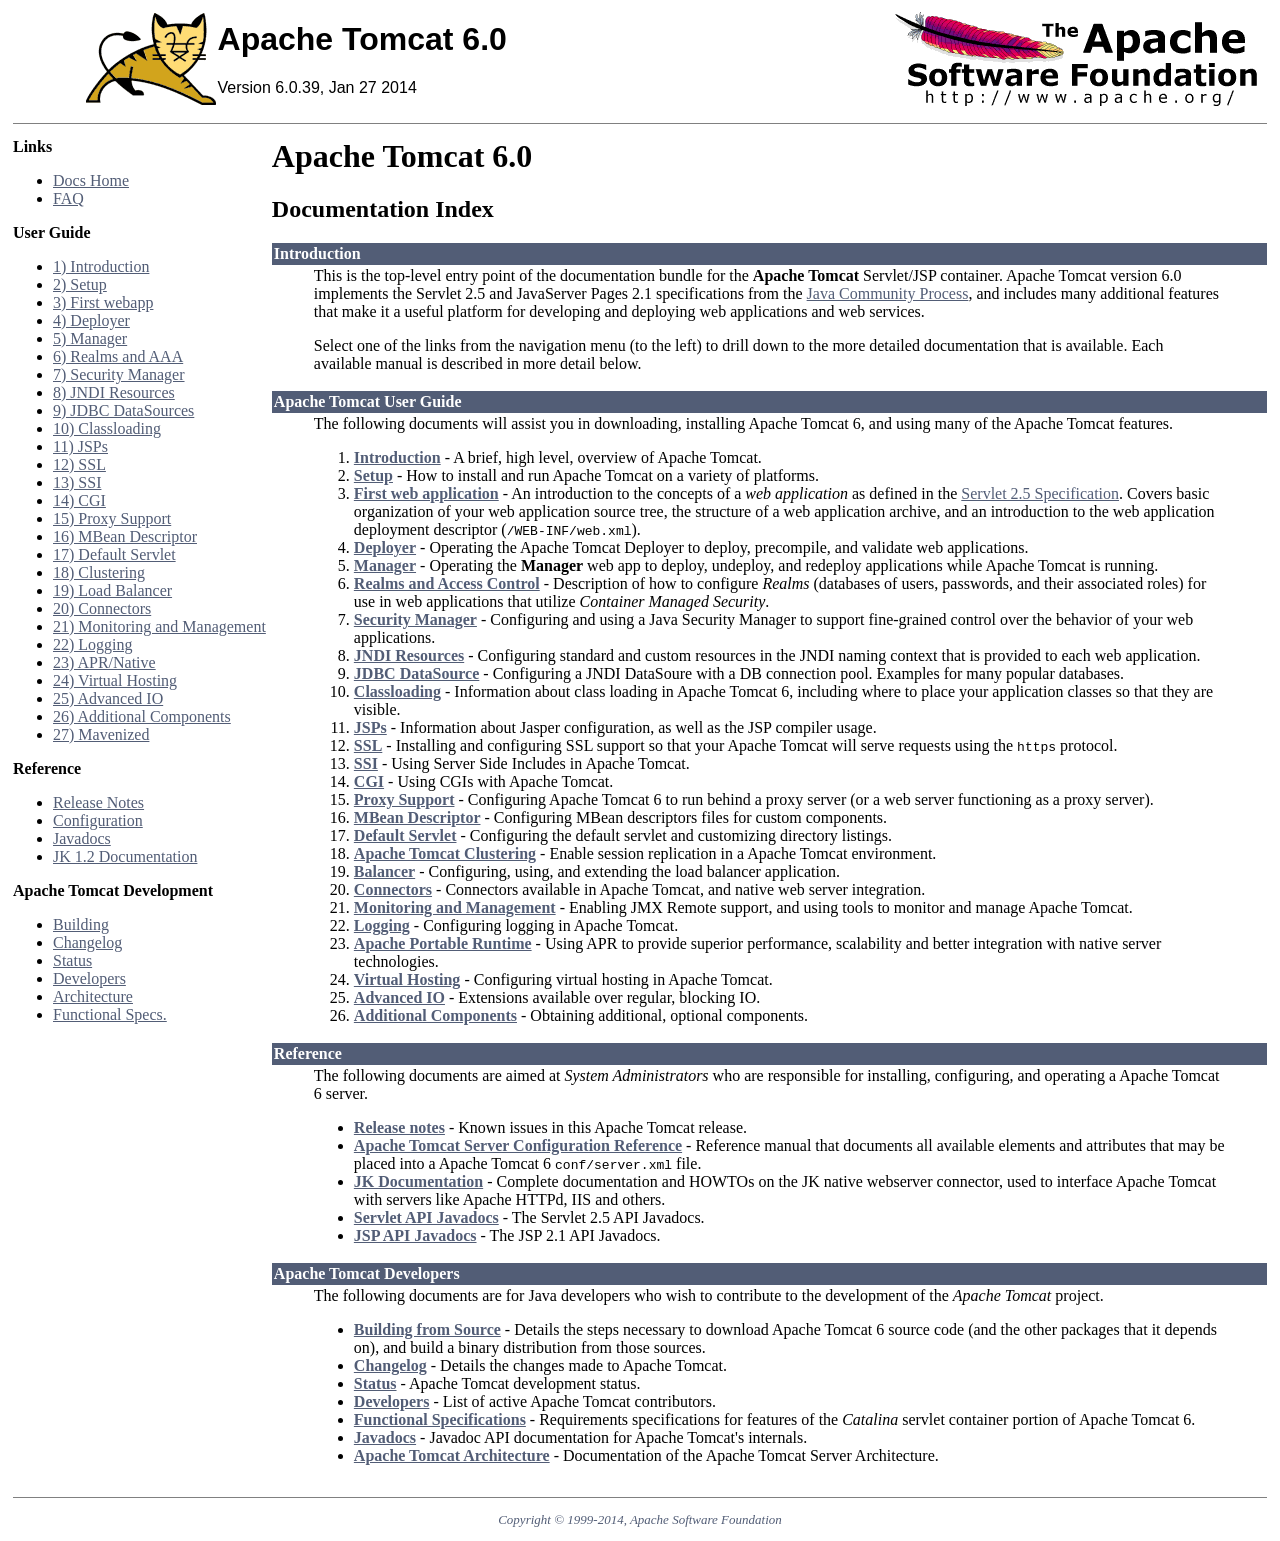
<file: exercise_tc/webapps/docs/index.html>
<html><head><META http-equiv="Content-Type" content="text/html; charset=iso-8859-1"><title>Apache Tomcat 6.0 (6.0.39) - Documentation Index</title><meta name="author" content="Craig R. McClanahan"><meta name="author" content="Remy Maucherat"><meta name="author" content="Yoav Shapira"><style type="text/css" media="print">
			.noPrint {display: none;}
			td#mainBody {width: 100%;}
		</style></head><body bgcolor="#ffffff" text="#000000" link="#525D76" alink="#525D76" vlink="#525D76"><table border="0" width="100%" cellspacing="0"><!--PAGE HEADER--><tr><td><!--PROJECT LOGO--><a href="http://tomcat.apache.org/"><img src="./images/tomcat.gif" align="right" alt="
      The Apache Tomcat Servlet/JSP Container
    " border="0"></a></td><td><h1><font face="arial,helvetica,sanserif">Apache Tomcat 6.0</font></h1><font face="arial,helvetica,sanserif">Version 6.0.39, Jan 27 2014</font></td><td><!--APACHE LOGO--><a href="http://www.apache.org/"><img src="./images/asf-logo.gif" align="right" alt="Apache Logo" border="0"></a></td></tr></table><table border="0" width="100%" cellspacing="4"><!--HEADER SEPARATOR--><tr><td colspan="2"><hr noshade="noshade" size="1"></td></tr><tr><!--LEFT SIDE NAVIGATION--><td width="20%" valign="top" nowrap="nowrap" class="noPrint"><p><strong>Links</strong></p><ul><li><a href="index.html">Docs Home</a></li><li><a href="http://wiki.apache.org/tomcat/FAQ">FAQ</a></li></ul><p><strong>User Guide</strong></p><ul><li><a href="introduction.html">1) Introduction</a></li><li><a href="setup.html">2) Setup</a></li><li><a href="appdev/index.html">3) First webapp</a></li><li><a href="deployer-howto.html">4) Deployer</a></li><li><a href="manager-howto.html">5) Manager</a></li><li><a href="realm-howto.html">6) Realms and AAA</a></li><li><a href="security-manager-howto.html">7) Security Manager</a></li><li><a href="jndi-resources-howto.html">8) JNDI Resources</a></li><li><a href="jndi-datasource-examples-howto.html">9) JDBC DataSources</a></li><li><a href="class-loader-howto.html">10) Classloading</a></li><li><a href="jasper-howto.html">11) JSPs</a></li><li><a href="ssl-howto.html">12) SSL</a></li><li><a href="ssi-howto.html">13) SSI</a></li><li><a href="cgi-howto.html">14) CGI</a></li><li><a href="proxy-howto.html">15) Proxy Support</a></li><li><a href="mbeans-descriptor-howto.html">16) MBean Descriptor</a></li><li><a href="default-servlet.html">17) Default Servlet</a></li><li><a href="cluster-howto.html">18) Clustering</a></li><li><a href="balancer-howto.html">19) Load Balancer</a></li><li><a href="connectors.html">20) Connectors</a></li><li><a href="monitoring.html">21) Monitoring and Management</a></li><li><a href="logging.html">22) Logging</a></li><li><a href="apr.html">23) APR/Native</a></li><li><a href="virtual-hosting-howto.html">24) Virtual Hosting</a></li><li><a href="aio.html">25) Advanced IO</a></li><li><a href="extras.html">26) Additional Components</a></li><li><a href="maven-jars.html">27) Mavenized</a></li></ul><p><strong>Reference</strong></p><ul><li><a href="RELEASE-NOTES.txt">Release Notes</a></li><li><a href="config/index.html">Configuration</a></li><li><a href="api/index.html">Javadocs</a></li><li><a href="http://tomcat.apache.org/connectors-doc/">JK 1.2 Documentation</a></li></ul><p><strong>Apache Tomcat Development</strong></p><ul><li><a href="building.html">Building</a></li><li><a href="changelog.html">Changelog</a></li><li><a href="http://wiki.apache.org/tomcat/TomcatVersions">Status</a></li><li><a href="developers.html">Developers</a></li><li><a href="architecture/index.html">Architecture</a></li><li><a href="funcspecs/index.html">Functional Specs.</a></li></ul></td><!--RIGHT SIDE MAIN BODY--><td width="80%" valign="top" align="left" id="mainBody"><h1>Apache Tomcat 6.0</h1><h2>Documentation Index</h2><table border="0" cellspacing="0" cellpadding="2"><tr><td bgcolor="#525D76"><font color="#ffffff" face="arial,helvetica.sanserif"><a name="Introduction"><strong>Introduction</strong></a></font></td></tr><tr><td><blockquote>

<p>This is the top-level entry point of the documentation bundle for the
<strong>Apache Tomcat</strong> Servlet/JSP container.  Apache Tomcat version 6.0
implements the
Servlet 2.5 and JavaServer Pages 2.1 specifications from the
<a href="http://www.jcp.org">Java Community Process</a>, and includes many
additional features that make it a useful platform for developing and deploying
web applications and web services.</p>

<p>Select one of the links from the navigation menu (to the left) to drill
down to the more detailed documentation that is available.  Each available
manual is described in more detail below.</p>

</blockquote></td></tr></table><table border="0" cellspacing="0" cellpadding="2"><tr><td bgcolor="#525D76"><font color="#ffffff" face="arial,helvetica.sanserif"><a name="Apache Tomcat User Guide"><!--()--></a><a name="Apache_Tomcat_User_Guide"><strong>Apache Tomcat User Guide</strong></a></font></td></tr><tr><td><blockquote>

<p>The following documents will assist you in downloading, installing
Apache Tomcat 6, and using many of the Apache Tomcat features.</p>

<ol>
<li><a href="introduction.html"><strong>Introduction</strong></a> - A
    brief, high level, overview of Apache Tomcat.</li>
<li><a href="setup.html"><strong>Setup</strong></a> - How to install and run
    Apache Tomcat on a variety of platforms.</li>
<li><a href="appdev/index.html"><strong>First web application</strong></a>
    - An introduction to the concepts of a <em>web application</em> as defined
    in the <a href="http://wiki.apache.org/tomcat/Specifications">Servlet
    2.5 Specification</a>.  Covers basic organization of your web application
    source tree, the structure of a web application archive, and an
    introduction to the web application deployment descriptor
    (<code>/WEB-INF/web.xml</code>).</li>
<li><a href="deployer-howto.html"><strong>Deployer</strong></a> -
    Operating the Apache Tomcat Deployer to deploy, precompile, and validate web
    applications.</li>
<li><a href="manager-howto.html"><strong>Manager</strong></a> -
    Operating the <strong>Manager</strong> web app to deploy, undeploy, and
    redeploy applications while Apache Tomcat is running.</li>
<li><a href="realm-howto.html"><strong>Realms and Access Control</strong></a>
    - Description of how to configure <em>Realms</em> (databases of users,
    passwords, and their associated roles) for use in web applications that
    utilize <em>Container Managed Security</em>.</li>
<li><a href="security-manager-howto.html"><strong>Security Manager</strong></a>
    - Configuring and using a Java Security Manager to
    support fine-grained control over the behavior of your web applications.
    </li>
<li><a href="jndi-resources-howto.html"><strong>JNDI Resources</strong></a>
    - Configuring standard and custom resources in the JNDI naming context
    that is provided to each web application.</li>
<li><a href="jndi-datasource-examples-howto.html">
    <strong>JDBC DataSource</strong></a>
    - Configuring a JNDI DataSoure with a DB connection pool.
    Examples for many popular databases.</li>
<li><a href="class-loader-howto.html"><strong>Classloading</strong></a>
    - Information about class loading in Apache Tomcat 6, including where to place
    your application classes so that they are visible.</li>
<li><a href="jasper-howto.html"><strong>JSPs</strong></a>
    - Information about Jasper configuration, as well as the JSP compiler
    usage.</li>
<li><a href="ssl-howto.html"><strong>SSL</strong></a> -
    Installing and
    configuring SSL support so that your Apache Tomcat will serve requests using
    the <code>https</code> protocol.</li>
<li><a href="ssi-howto.html"><strong>SSI</strong></a> -
    Using Server Side Includes in Apache Tomcat.</li>
<li><a href="cgi-howto.html"><strong>CGI</strong></a> -
    Using CGIs with Apache Tomcat.</li>
<li><a href="proxy-howto.html"><strong>Proxy Support</strong></a> -
    Configuring Apache Tomcat 6 to run behind a proxy server (or a web server
    functioning as a proxy server).</li>
<li><a href="mbeans-descriptor-howto.html"><strong>MBean Descriptor</strong></a> -
    Configuring MBean descriptors files for custom components.</li>
<li><a href="default-servlet.html"><strong>Default Servlet</strong></a> -
    Configuring the default servlet and customizing directory listings.</li>
<li><a href="cluster-howto.html"><strong>Apache Tomcat Clustering</strong></a> -
    Enable session replication in a Apache Tomcat environment.</li>
<li><a href="balancer-howto.html"><strong>Balancer</strong></a> -
    Configuring, using, and extending the load balancer application.</li>
<li><a href="connectors.html"><strong>Connectors</strong></a> -
    Connectors available in Apache Tomcat, and native web server integration.</li>
<li><a href="monitoring.html"><strong>Monitoring and Management</strong></a> -
    Enabling JMX Remote support, and using tools to monitor and manage Apache Tomcat.</li>
<li><a href="logging.html"><strong>Logging</strong></a> -
    Configuring logging in Apache Tomcat.</li>
<li><a href="apr.html"><strong>Apache Portable Runtime</strong></a> -
    Using APR to provide superior performance, scalability and better
    integration with native server technologies.</li>
<li><a href="virtual-hosting-howto.html"><strong>Virtual Hosting</strong></a> -
    Configuring virtual hosting in Apache Tomcat.</li>
<li><a href="aio.html"><strong>Advanced IO</strong></a> -
    Extensions available over regular, blocking IO.</li>
<li><a href="extras.html"><strong>Additional Components</strong></a> -
    Obtaining additional, optional components.</li>

</ol>

</blockquote></td></tr></table><table border="0" cellspacing="0" cellpadding="2"><tr><td bgcolor="#525D76"><font color="#ffffff" face="arial,helvetica.sanserif"><a name="Reference"><strong>Reference</strong></a></font></td></tr><tr><td><blockquote>

<p>The following documents are aimed at <em>System Administrators</em> who
are responsible for installing, configuring, and operating a Apache Tomcat 6 server.
</p>
<ul>
<li><a href="RELEASE-NOTES.txt"><strong>Release notes</strong></a>
    - Known issues in this Apache Tomcat release.
    </li>
<li><a href="config/index.html"><strong>Apache Tomcat Server Configuration Reference</strong></a>
    - Reference manual that documents all available elements and attributes
      that may be placed into a Apache Tomcat 6 <code>conf/server.xml</code> file.
    </li>
<li><a href="http://tomcat.apache.org/connectors-doc/index.html"><strong>JK Documentation</strong></a>
    - Complete documentation and HOWTOs on the JK native webserver connector,
      used to interface Apache Tomcat with servers like Apache HTTPd, IIS
      and others.</li>
<li><a href="http://docs.oracle.com/cd/E17802_01/products/products/servlet/2.5/docs/servlet-2_5-mr2/">
    <strong>Servlet API Javadocs</strong></a> - The Servlet 2.5 API Javadocs.</li>
<li><a href="http://docs.oracle.com/cd/E17802_01/products/products/jsp/2.1/docs/jsp-2_1-pfd2/index.html">
    <strong>JSP API Javadocs</strong></a> - The JSP 2.1 API Javadocs.</li>
</ul>

</blockquote></td></tr></table><table border="0" cellspacing="0" cellpadding="2"><tr><td bgcolor="#525D76"><font color="#ffffff" face="arial,helvetica.sanserif"><a name="Apache Tomcat Developers"><!--()--></a><a name="Apache_Tomcat_Developers"><strong>Apache Tomcat Developers</strong></a></font></td></tr><tr><td><blockquote>

<p>The following documents are for Java developers who wish to contribute to
the development of the <em>Apache Tomcat</em> project.</p>
<ul>
<li><a href="building.html"><strong>Building from Source</strong></a> -
    Details the steps necessary to download Apache Tomcat 6 source code (and the
    other packages that it depends on), and build a binary distribution from
    those sources.
    </li>
<li><a href="changelog.html"><strong>Changelog</strong></a> - Details the
    changes made to Apache Tomcat.
    </li>
<li><a href="http://wiki.apache.org/tomcat/TomcatVersions"><strong>Status</strong></a> -
    Apache Tomcat development status.
    </li>
<li><a href="developers.html"><strong>Developers</strong></a> - List of active
    Apache Tomcat contributors.
    </li>
<li><a href="funcspecs/index.html"><strong>Functional Specifications</strong></a>
    - Requirements specifications for features of the <em>Catalina</em> servlet
    container portion of Apache Tomcat 6.</li>
<li><a href="api/index.html"><strong>Javadocs</strong></a>
    - Javadoc API documentation for Apache Tomcat's internals.</li>
<li><a href="architecture/index.html"><strong>Apache Tomcat Architecture</strong></a>
    - Documentation of the Apache Tomcat Server Architecture.</li>
</ul>

</blockquote></td></tr></table></td></tr><!--FOOTER SEPARATOR--><tr><td colspan="2"><hr noshade="noshade" size="1"></td></tr><!--PAGE FOOTER--><tr><td colspan="2"><div align="center"><font color="#525D76" size="-1"><em>
        Copyright &copy; 1999-2014, Apache Software Foundation
        </em></font></div></td></tr></table></body></html>
</file>
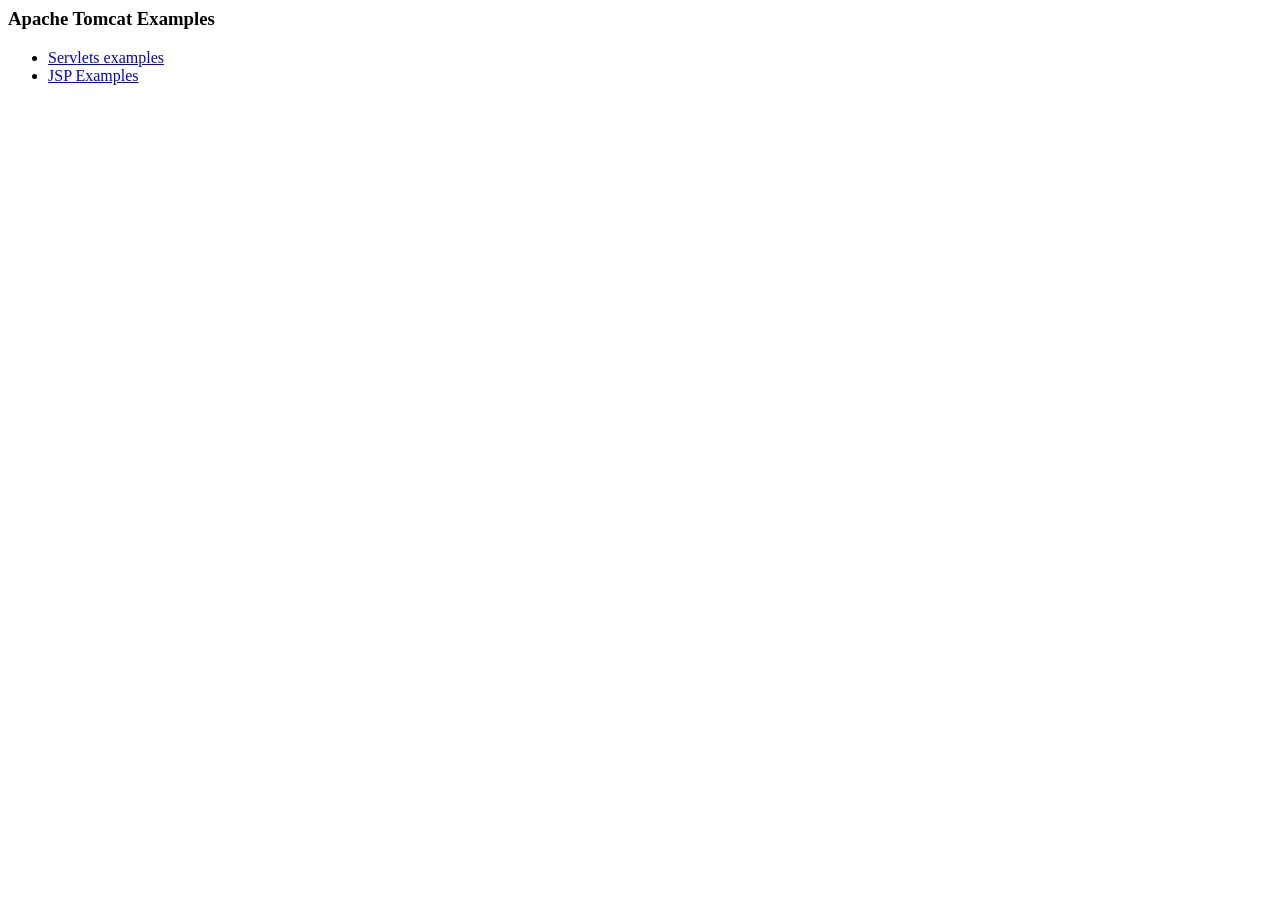
<file: exercise_tc/webapps/examples/index.html>
<!--
  Licensed to the Apache Software Foundation (ASF) under one or more
  contributor license agreements.  See the NOTICE file distributed with
  this work for additional information regarding copyright ownership.
  The ASF licenses this file to You under the Apache License, Version 2.0
  (the "License"); you may not use this file except in compliance with
  the License.  You may obtain a copy of the License at

      http://www.apache.org/licenses/LICENSE-2.0

  Unless required by applicable law or agreed to in writing, software
  distributed under the License is distributed on an "AS IS" BASIS,
  WITHOUT WARRANTIES OR CONDITIONS OF ANY KIND, either express or implied.
  See the License for the specific language governing permissions and
  limitations under the License.
-->
<!DOCTYPE HTML PUBLIC "-//W3C//DTD HTML 4.0 Transitional//EN">
<HTML><HEAD><TITLE>Apache Tomcat Examples</TITLE>
<META http-equiv=Content-Type content="text/html">
</HEAD>
<BODY>
<P>
<H3>Apache Tomcat Examples</H3>
<P></P>
<ul>
<li><a href="servlets">Servlets examples</a></li>
<li><a href="jsp">JSP Examples</a></li>
</ul>
</BODY></HTML>
</file>
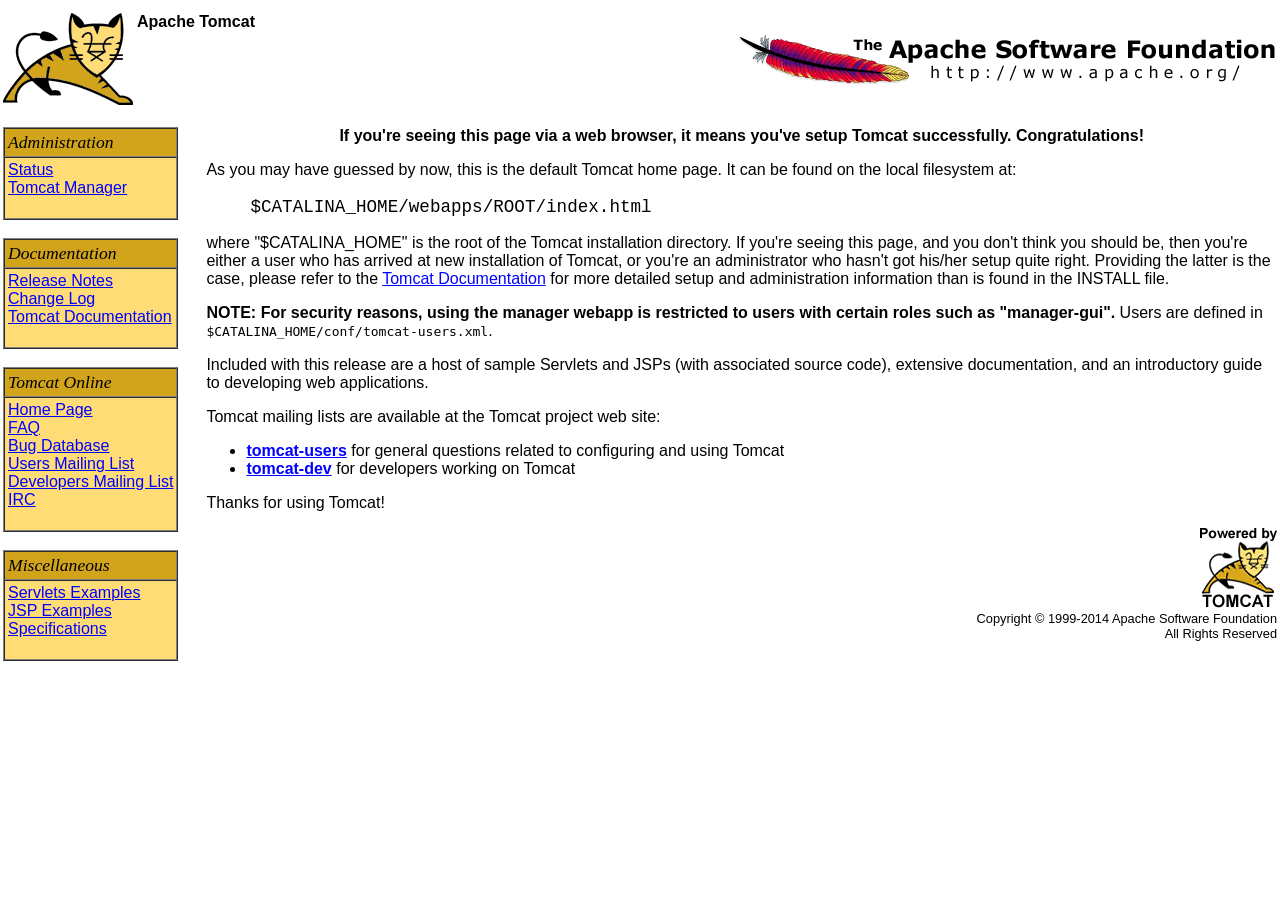
<file: exercise_tc/webapps/ROOT/index.html>
<!--
  Licensed to the Apache Software Foundation (ASF) under one or more
  contributor license agreements.  See the NOTICE file distributed with
  this work for additional information regarding copyright ownership.
  The ASF licenses this file to You under the Apache License, Version 2.0
  (the "License"); you may not use this file except in compliance with
  the License.  You may obtain a copy of the License at

      http://www.apache.org/licenses/LICENSE-2.0

  Unless required by applicable law or agreed to in writing, software
  distributed under the License is distributed on an "AS IS" BASIS,
  WITHOUT WARRANTIES OR CONDITIONS OF ANY KIND, either express or implied.
  See the License for the specific language governing permissions and
  limitations under the License.
-->
<?xml version="1.0" encoding="ISO-8859-1"?>
<!DOCTYPE html PUBLIC "-//W3C//DTD XHTML 1.0 Strict//EN"
   "http://www.w3.org/TR/xhtml1/DTD/xhtml1-strict.dtd">
<html xmlns="http://www.w3.org/1999/xhtml" xml:lang="en" lang="en">
    <head>
    <title>Apache Tomcat</title>
    <style type="text/css">
    /*<![CDATA[*/
      body {
          color: #000000;
          background-color: #FFFFFF;
          font-family: Arial, "Times New Roman", Times, serif;
          margin: 10px 0px;
      }

    img {
       border: none;
    }

    a:link, a:visited {
        color: blue
    }

    th {
        font-family: Verdana, "Times New Roman", Times, serif;
        font-size: 110%;
        font-weight: normal;
        font-style: italic;
        background: #D2A41C;
        text-align: left;
    }

    td {
        color: #000000;
        font-family: Arial, Helvetica, sans-serif;
    }

    td.menu {
        background: #FFDC75;
    }

    .center {
        text-align: center;
    }

    .code {
        color: #000000;
        font-family: "Courier New", Courier, monospace;
        font-size: 110%;
        margin-left: 2.5em;
    }

     #banner {
        margin-bottom: 12px;
     }

     p#congrats {
         margin-top: 0;
         font-weight: bold;
         text-align: center;
     }

     p#footer {
         text-align: right;
         font-size: 80%;
     }
     /*]]>*/
   </style>
</head>

<body>

<!-- Header -->
<table id="banner" width="100%">
    <tr>
      <td align="left" style="width:130px">
        <a href="http://tomcat.apache.org/">
          <img src="tomcat.gif" height="92" width="130" alt="The Mighty Tomcat - MEOW!"/>
        </a>
      </td>
      <td align="left" valign="top"><b>Apache Tomcat</b></td>
      <td align="right">
        <a href="http://www.apache.org/">
          <img src="asf-logo-wide.gif" height="51" width="537" alt="The Apache Software Foundation"/>
        </a>
       </td>
     </tr>
</table>

<table>
    <tr>

        <!-- Table of Contents -->
        <td valign="top">
            <table width="100%" border="1" cellspacing="0" cellpadding="3">
                <tr>
                  <th>Administration</th>
                </tr>
                <tr>
                  <td class="menu">
                    <a href="/manager/status">Status</a><br/>
                    <a href="/manager/html">Tomcat&nbsp;Manager</a><br/>
                    &nbsp;
                  </td>
                </tr>
            </table>
            <br />
            <table width="100%" border="1" cellspacing="0" cellpadding="3">
                <tr>
                  <th>Documentation</th>
                </tr>
                <tr>
                  <td class="menu">
                    <a href="RELEASE-NOTES.txt">Release&nbsp;Notes</a><br/>
                    <a href="/docs/changelog.html">Change&nbsp;Log</a><br/>
                    <a href="/docs">Tomcat&nbsp;Documentation</a><br/>
                    &nbsp;
                    </td>
                </tr>
            </table>
            <br/>
            <table width="100%" border="1" cellspacing="0" cellpadding="3">
                <tr>
                  <th>Tomcat Online</th>
                </tr>
                <tr>
                  <td class="menu">
                    <a href="http://tomcat.apache.org/">Home&nbsp;Page</a><br/>
                    <a href="http://tomcat.apache.org/faq/">FAQ</a><br/>
                    <a href="http://tomcat.apache.org/bugreport.html">Bug&nbsp;Database</a><br/>
                    <a href="http://mail-archives.apache.org/mod_mbox/tomcat-users/">Users&nbsp;Mailing&nbsp;List</a><br/>
                    <a href="http://mail-archives.apache.org/mod_mbox/tomcat-dev/">Developers&nbsp;Mailing&nbsp;List</a><br/>
                    <a href="irc://irc.freenode.net/#tomcat">IRC</a><br/>
                    &nbsp;
                  </td>
                </tr>
            </table>
            <br/>
            <table width="100%" border="1" cellspacing="0" cellpadding="3">
                <tr>
                  <th>Miscellaneous</th>
                </tr>
                <tr>
                  <td class="menu">
                    <a href="/examples/servlets/">Servlets Examples</a><br/>
                    <a href="/examples/jsp/">JSP Examples</a><br/>
                    <a href="http://wiki.apache.org/tomcat/Specifications">Specifications</a><br/>
                        &nbsp;
                  </td>
                </tr>
            </table>
        </td>

        <td style="width:20px">&nbsp;</td>

        <!-- Body -->
        <td align="left" valign="top">
          <p id="congrats">If you're seeing this page via a web browser, it means you've setup Tomcat successfully. Congratulations!</p>

          <p>As you may have guessed by now, this is the default Tomcat home page. It can be found on the local filesystem at:</p>
          <p class="code">$CATALINA_HOME/webapps/ROOT/index.html</p>

          <p>where "$CATALINA_HOME" is the root of the Tomcat installation directory. If you're seeing this page, and you don't think you should be, then you're either a user who has arrived at new installation of Tomcat, or you're an administrator who hasn't got his/her setup quite right. Providing the latter is the case, please refer to the <a href="/docs">Tomcat Documentation</a> for more detailed setup and administration information than is found in the INSTALL file.</p>

            <p><b>NOTE: For security reasons, using the manager webapp
            is restricted to users with certain roles such as "manager-gui".</b>
            Users are defined in <code>$CATALINA_HOME/conf/tomcat-users.xml</code>.</p>

            <p>Included with this release are a host of sample Servlets and JSPs (with associated source code), extensive documentation, and an introductory guide to developing web applications.</p>

            <p>Tomcat mailing lists are available at the Tomcat project web site:</p>

           <ul>
               <li><b><a href="http://tomcat.apache.org/lists.html#tomcat-users">tomcat-users</a></b> for general questions related to configuring and using Tomcat</li>
               <li><b><a href="http://tomcat.apache.org/lists.html#tomcat-dev">tomcat-dev</a></b> for developers working on Tomcat</li>
           </ul>

            <p>Thanks for using Tomcat!</p>

            <p id="footer"><img src="tomcat-power.gif" width="77" height="80" alt="Powered by Tomcat"/><br/>
            &nbsp;

            Copyright &copy; 1999-2014 Apache Software Foundation<br/>
            All Rights Reserved
            </p>
        </td>

    </tr>
</table>

</body>
</html>
</file>
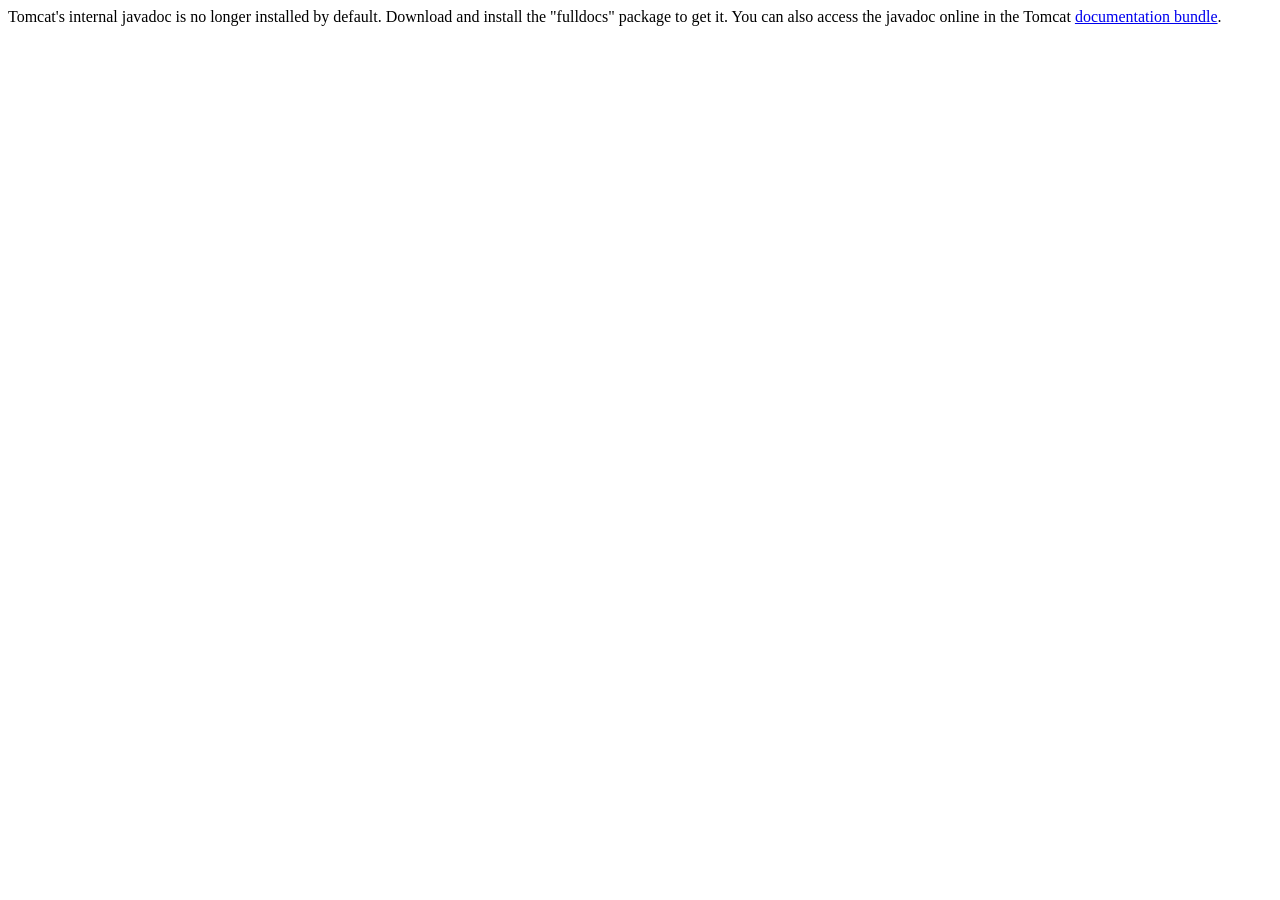
<file: exercise_tc/webapps/docs/api/index.html>
<!--
  Licensed to the Apache Software Foundation (ASF) under one or more
  contributor license agreements.  See the NOTICE file distributed with
  this work for additional information regarding copyright ownership.
  The ASF licenses this file to You under the Apache License, Version 2.0
  (the "License"); you may not use this file except in compliance with
  the License.  You may obtain a copy of the License at

      http://www.apache.org/licenses/LICENSE-2.0

  Unless required by applicable law or agreed to in writing, software
  distributed under the License is distributed on an "AS IS" BASIS,
  WITHOUT WARRANTIES OR CONDITIONS OF ANY KIND, either express or implied.
  See the License for the specific language governing permissions and
  limitations under the License.
-->
<!doctype html public "-//w3c//dtd html 4.0 transitional//en" "http://www.w3.org/TR/REC-html40/strict.dtd">
<html>
    <head>
    <meta http-equiv="Content-Type" content="text/html; charset=iso-8859-1">
    <title>API docs</title>
</head>

<body>

Tomcat's internal javadoc is no longer installed by default. Download and install 
the "fulldocs" package to get it.

You can also access the javadoc online in the Tomcat 
<a href="http://tomcat.apache.org/tomcat-6.0-doc/">documentation bundle</a>.

</body>
</html>
</file>
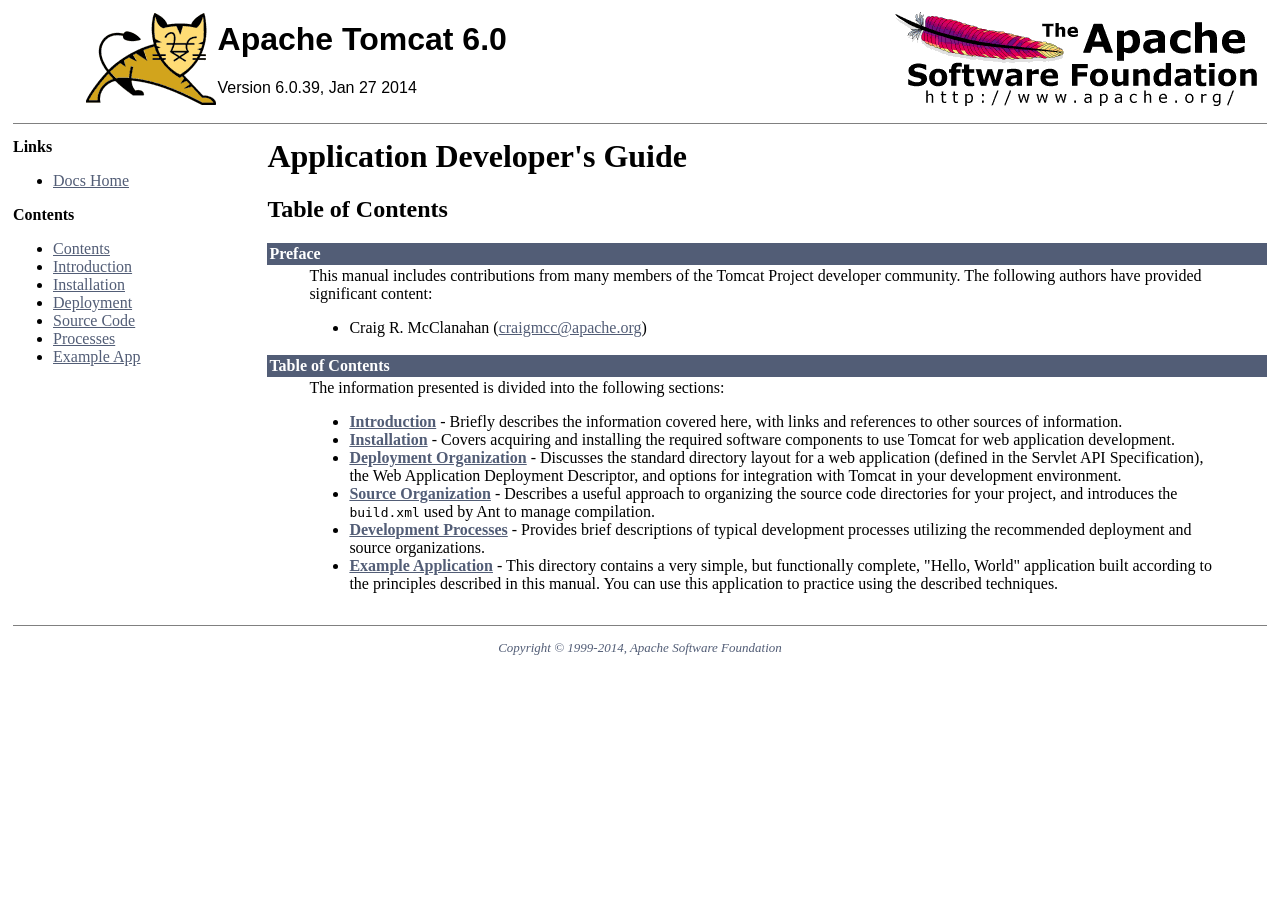
<file: exercise_tc/webapps/docs/appdev/index.html>
<html><head><META http-equiv="Content-Type" content="text/html; charset=iso-8859-1"><title>Application Developer's Guide (6.0.39) - Table of Contents</title><meta name="author" content="Craig R. McClanahan"><style type="text/css" media="print">
			.noPrint {display: none;}
			td#mainBody {width: 100%;}
		</style></head><body bgcolor="#ffffff" text="#000000" link="#525D76" alink="#525D76" vlink="#525D76"><table border="0" width="100%" cellspacing="0"><!--PAGE HEADER--><tr><td><!--PROJECT LOGO--><a href="http://tomcat.apache.org/"><img src="../images/tomcat.gif" align="right" alt="
      The Apache Tomcat Servlet/JSP Container
    " border="0"></a></td><td><h1><font face="arial,helvetica,sanserif">Apache Tomcat 6.0</font></h1><font face="arial,helvetica,sanserif">Version 6.0.39, Jan 27 2014</font></td><td><!--APACHE LOGO--><a href="http://www.apache.org/"><img src="../images/asf-logo.gif" align="right" alt="Apache Logo" border="0"></a></td></tr></table><table border="0" width="100%" cellspacing="4"><!--HEADER SEPARATOR--><tr><td colspan="2"><hr noshade="noshade" size="1"></td></tr><tr><!--LEFT SIDE NAVIGATION--><td width="20%" valign="top" nowrap="nowrap" class="noPrint"><p><strong>Links</strong></p><ul><li><a href="../index.html">Docs Home</a></li></ul><p><strong>Contents</strong></p><ul><li><a href="index.html">Contents</a></li><li><a href="introduction.html">Introduction</a></li><li><a href="installation.html">Installation</a></li><li><a href="deployment.html">Deployment</a></li><li><a href="source.html">Source Code</a></li><li><a href="processes.html">Processes</a></li><li><a href="sample/">Example App</a></li></ul></td><!--RIGHT SIDE MAIN BODY--><td width="80%" valign="top" align="left" id="mainBody"><h1>Application Developer's Guide</h1><h2>Table of Contents</h2><table border="0" cellspacing="0" cellpadding="2"><tr><td bgcolor="#525D76"><font color="#ffffff" face="arial,helvetica.sanserif"><a name="Preface"><strong>Preface</strong></a></font></td></tr><tr><td><blockquote>

<p>This manual includes contributions from many members of the Tomcat Project
developer community.  The following authors have provided significant content:
</p>
<ul>
<li>Craig R. McClanahan
    (<a href="mailto:craigmcc@apache.org">craigmcc@apache.org</a>)</li>
</ul>

</blockquote></td></tr></table><table border="0" cellspacing="0" cellpadding="2"><tr><td bgcolor="#525D76"><font color="#ffffff" face="arial,helvetica.sanserif"><a name="Table of Contents"><!--()--></a><a name="Table_of_Contents"><strong>Table of Contents</strong></a></font></td></tr><tr><td><blockquote>

<p>The information presented is divided into the following sections:</p>
<ul>
<li><a href="introduction.html"><strong>Introduction</strong></a> -
    Briefly describes the information covered here, with
    links and references to other sources of information.</li>
<li><a href="installation.html"><strong>Installation</strong></a> -
    Covers acquiring and installing the required software
    components to use Tomcat for web application development.</li>
<li><a href="deployment.html"><strong>Deployment Organization</strong></a> -
    Discusses the standard directory layout for a web application
    (defined in the Servlet API Specification), the Web Application
    Deployment Descriptor, and options for integration with Tomcat
    in your development environment.</li>
<li><a href="source.html"><strong>Source Organization</strong></a> -
    Describes a useful approach to organizing the source code
    directories for your project, and introduces the
    <code>build.xml</code> used by Ant to manage compilation.</li>
<li><a href="processes.html"><strong>Development Processes</strong></a> -
    Provides brief descriptions of typical development processes
    utilizing the recommended deployment and source organizations.</li>
<li><a href="sample/"><strong>Example Application</strong></a> -
    This directory contains a very simple, but functionally complete,
    "Hello, World" application built according to the principles
    described in this manual.  You can use this application to
    practice using the described techniques.</li>
</ul>

</blockquote></td></tr></table></td></tr><!--FOOTER SEPARATOR--><tr><td colspan="2"><hr noshade="noshade" size="1"></td></tr><!--PAGE FOOTER--><tr><td colspan="2"><div align="center"><font color="#525D76" size="-1"><em>
        Copyright &copy; 1999-2014, Apache Software Foundation
        </em></font></div></td></tr></table></body></html>
</file>
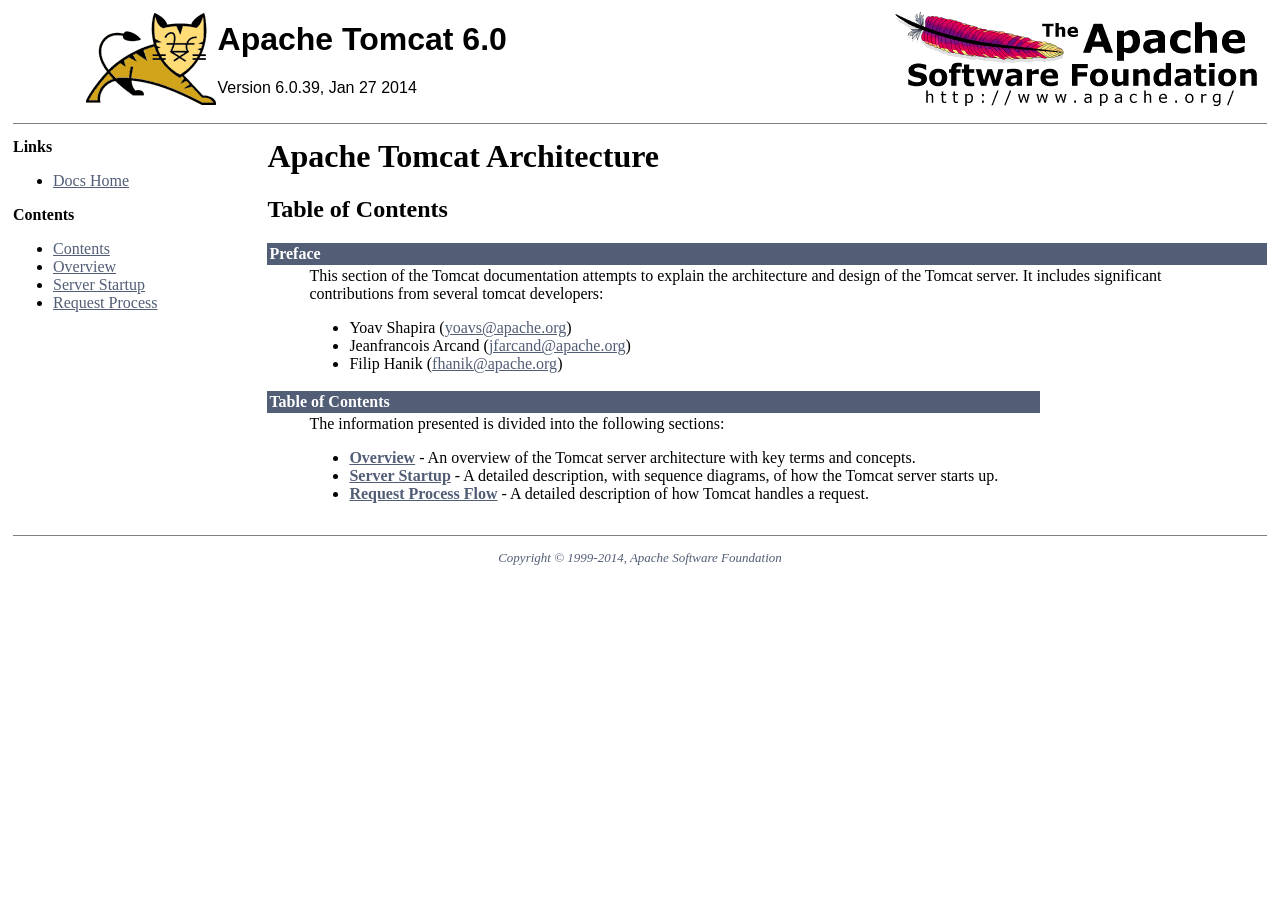
<file: exercise_tc/webapps/docs/architecture/index.html>
<html><head><META http-equiv="Content-Type" content="text/html; charset=iso-8859-1"><title>Apache Tomcat Architecture (6.0.39) - Table of Contents</title><meta name="author" content="Yoav Shapira"><style type="text/css" media="print">
			.noPrint {display: none;}
			td#mainBody {width: 100%;}
		</style></head><body bgcolor="#ffffff" text="#000000" link="#525D76" alink="#525D76" vlink="#525D76"><table border="0" width="100%" cellspacing="0"><!--PAGE HEADER--><tr><td><!--PROJECT LOGO--><a href="http://tomcat.apache.org/"><img src="../images/tomcat.gif" align="right" alt="
      The Apache Tomcat Servlet/JSP Container
    " border="0"></a></td><td><h1><font face="arial,helvetica,sanserif">Apache Tomcat 6.0</font></h1><font face="arial,helvetica,sanserif">Version 6.0.39, Jan 27 2014</font></td><td><!--APACHE LOGO--><a href="http://www.apache.org/"><img src="../images/asf-logo.gif" align="right" alt="Apache Logo" border="0"></a></td></tr></table><table border="0" width="100%" cellspacing="4"><!--HEADER SEPARATOR--><tr><td colspan="2"><hr noshade="noshade" size="1"></td></tr><tr><!--LEFT SIDE NAVIGATION--><td width="20%" valign="top" nowrap="nowrap" class="noPrint"><p><strong>Links</strong></p><ul><li><a href="../index.html">Docs Home</a></li></ul><p><strong>Contents</strong></p><ul><li><a href="index.html">Contents</a></li><li><a href="overview.html">Overview</a></li><li><a href="startup.html">Server Startup</a></li><li><a href="requestProcess.html">Request Process</a></li></ul></td><!--RIGHT SIDE MAIN BODY--><td width="80%" valign="top" align="left" id="mainBody"><h1>Apache Tomcat Architecture</h1><h2>Table of Contents</h2><table border="0" cellspacing="0" cellpadding="2"><tr><td bgcolor="#525D76"><font color="#ffffff" face="arial,helvetica.sanserif"><a name="Preface"><strong>Preface</strong></a></font></td></tr><tr><td><blockquote>

<p>This section of the Tomcat documentation attempts to explain
the architecture and design of the Tomcat server.  It includes significant
contributions from several tomcat developers:
</p>
<ul>
<li>Yoav Shapira
    (<a href="mailto:yoavs@apache.org">yoavs@apache.org</a>)</li>
<li>Jeanfrancois Arcand
    (<a href="mailto:jfarcand@apache.org">jfarcand@apache.org</a>)</li>
<li>Filip Hanik
    (<a href="mailto:fhanik@apache.org">fhanik@apache.org</a>)</li>
</ul>

</blockquote></td></tr></table><table border="0" cellspacing="0" cellpadding="2"><tr><td bgcolor="#525D76"><font color="#ffffff" face="arial,helvetica.sanserif"><a name="Table of Contents"><!--()--></a><a name="Table_of_Contents"><strong>Table of Contents</strong></a></font></td></tr><tr><td><blockquote>

<p>The information presented is divided into the following sections:</p>
<ul>
<li><a href="overview.html"><strong>Overview</strong></a> -
    An overview of the Tomcat server architecture with key terms
    and concepts.</li>
<li><a href="startup.html"><strong>Server Startup</strong></a> -
    A detailed description, with sequence diagrams, of how the Tomcat
    server starts up.</li>
<li><a href="requestProcess.html"><strong>Request Process Flow</strong></a> -
    A detailed description of how Tomcat handles a request.</li>
</ul>

</blockquote></td></tr></table></td></tr><!--FOOTER SEPARATOR--><tr><td colspan="2"><hr noshade="noshade" size="1"></td></tr><!--PAGE FOOTER--><tr><td colspan="2"><div align="center"><font color="#525D76" size="-1"><em>
        Copyright &copy; 1999-2014, Apache Software Foundation
        </em></font></div></td></tr></table></body></html>
</file>
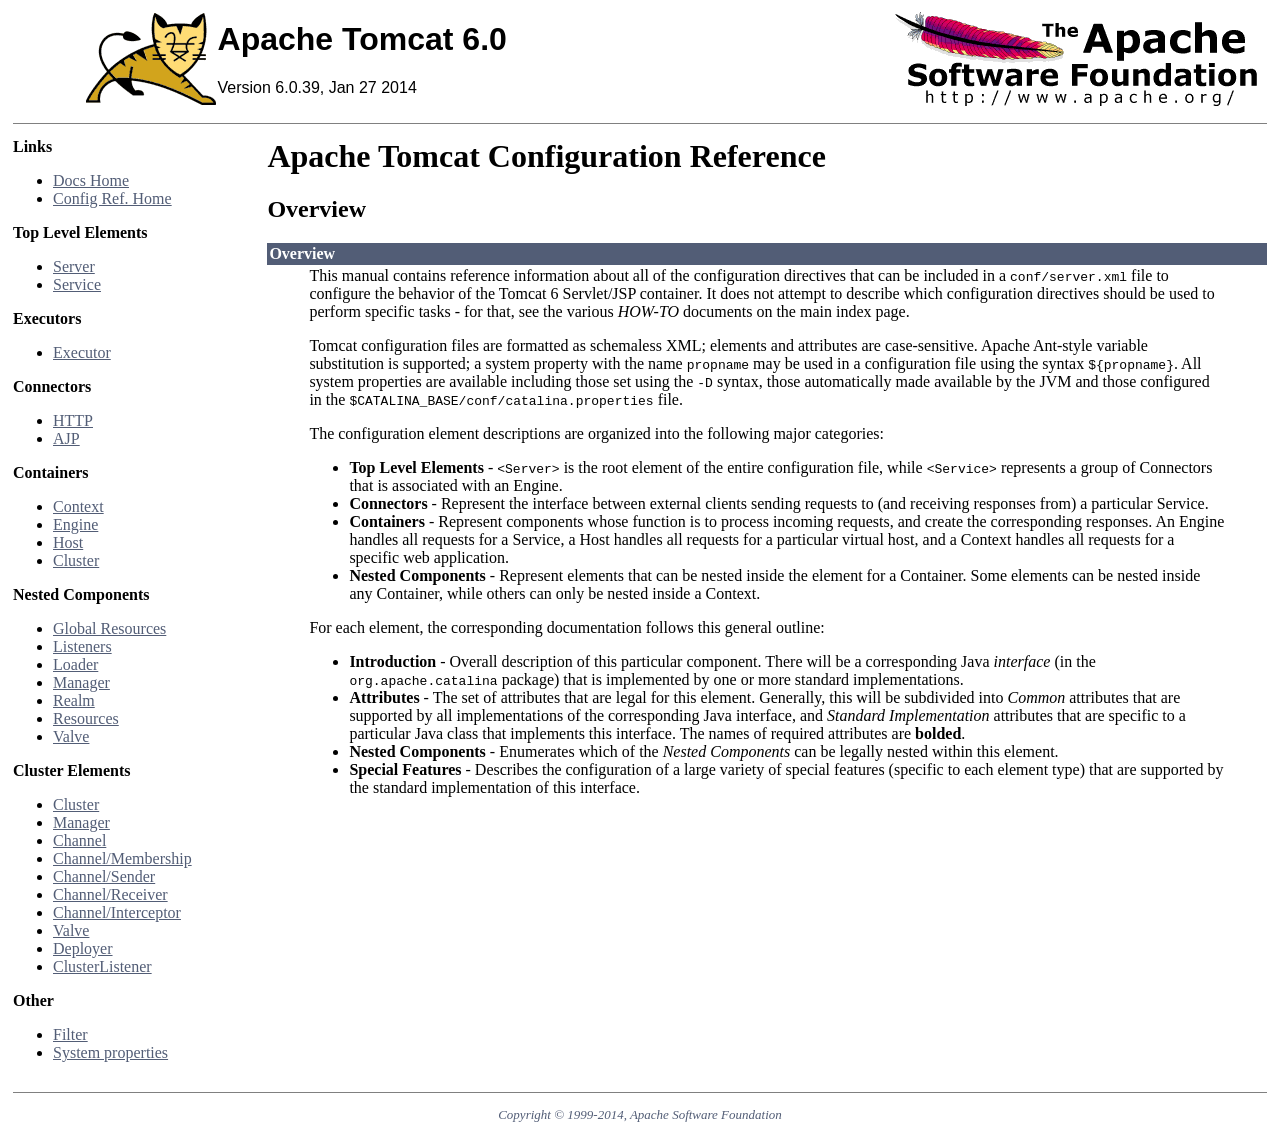
<file: exercise_tc/webapps/docs/config/index.html>
<html><head><META http-equiv="Content-Type" content="text/html; charset=iso-8859-1"><title>Apache Tomcat Configuration Reference (6.0.39) - Overview</title><meta name="author" content="Craig R. McClanahan"><style type="text/css" media="print">
			.noPrint {display: none;}
			td#mainBody {width: 100%;}
		</style></head><body bgcolor="#ffffff" text="#000000" link="#525D76" alink="#525D76" vlink="#525D76"><table border="0" width="100%" cellspacing="0"><!--PAGE HEADER--><tr><td><!--PROJECT LOGO--><a href="http://tomcat.apache.org/"><img src="../images/tomcat.gif" align="right" alt="
    The Apache Tomcat Servlet/JSP Container
  " border="0"></a></td><td><h1><font face="arial,helvetica,sanserif">Apache Tomcat 6.0</font></h1><font face="arial,helvetica,sanserif">Version 6.0.39, Jan 27 2014</font></td><td><!--APACHE LOGO--><a href="http://www.apache.org/"><img src="../images/asf-logo.gif" align="right" alt="Apache Logo" border="0"></a></td></tr></table><table border="0" width="100%" cellspacing="4"><!--HEADER SEPARATOR--><tr><td colspan="2"><hr noshade="noshade" size="1"></td></tr><tr><!--LEFT SIDE NAVIGATION--><td width="20%" valign="top" nowrap="nowrap" class="noPrint"><p><strong>Links</strong></p><ul><li><a href="../index.html">Docs Home</a></li><li><a href="index.html">Config Ref. Home</a></li></ul><p><strong>Top Level Elements</strong></p><ul><li><a href="server.html">Server</a></li><li><a href="service.html">Service</a></li></ul><p><strong>Executors</strong></p><ul><li><a href="executor.html">Executor</a></li></ul><p><strong>Connectors</strong></p><ul><li><a href="http.html">HTTP</a></li><li><a href="ajp.html">AJP</a></li></ul><p><strong>Containers</strong></p><ul><li><a href="context.html">Context</a></li><li><a href="engine.html">Engine</a></li><li><a href="host.html">Host</a></li><li><a href="cluster.html">Cluster</a></li></ul><p><strong>Nested Components</strong></p><ul><li><a href="globalresources.html">Global Resources</a></li><li><a href="listeners.html">Listeners</a></li><li><a href="loader.html">Loader</a></li><li><a href="manager.html">Manager</a></li><li><a href="realm.html">Realm</a></li><li><a href="resources.html">Resources</a></li><li><a href="valve.html">Valve</a></li></ul><p><strong>Cluster Elements</strong></p><ul><li><a href="cluster.html">Cluster</a></li><li><a href="cluster-manager.html">Manager</a></li><li><a href="cluster-channel.html">Channel</a></li><li><a href="cluster-membership.html">Channel/Membership</a></li><li><a href="cluster-sender.html">Channel/Sender</a></li><li><a href="cluster-receiver.html">Channel/Receiver</a></li><li><a href="cluster-interceptor.html">Channel/Interceptor</a></li><li><a href="cluster-valve.html">Valve</a></li><li><a href="cluster-deployer.html">Deployer</a></li><li><a href="cluster-listener.html">ClusterListener</a></li></ul><p><strong>Other</strong></p><ul><li><a href="filter.html">Filter</a></li><li><a href="systemprops.html">System properties</a></li></ul></td><!--RIGHT SIDE MAIN BODY--><td width="80%" valign="top" align="left" id="mainBody"><h1>Apache Tomcat Configuration Reference</h1><h2>Overview</h2><table border="0" cellspacing="0" cellpadding="2"><tr><td bgcolor="#525D76"><font color="#ffffff" face="arial,helvetica.sanserif"><a name="Overview"><strong>Overview</strong></a></font></td></tr><tr><td><blockquote>

<p>This manual contains reference information about all of the configuration
directives that can be included in a <code>conf/server.xml</code> file to
configure the behavior of the Tomcat 6 Servlet/JSP container.  It does not
attempt to describe which configuration directives should be used to perform
specific tasks - for that, see the various <em>HOW-TO</em> documents on the
main index page.</p>

<p>Tomcat configuration files are formatted as schemaless XML; elements and
attributes are case-sensitive. Apache Ant-style variable substitution
is supported; a system property with the name <code>propname</code> may be
used in a configuration file using the syntax <code>${propname}</code>. All
system properties are available including those set using the <code>-D</code>
syntax, those automatically made available by the JVM and those configured in
the <code>$CATALINA_BASE/conf/catalina.properties</code> file.
</p>

<p>The configuration element descriptions are organized into the following
major categories:</p>
<ul>
<li><strong>Top Level Elements</strong> - <code>&lt;Server&gt;</code> is the
    root element of the entire configuration file, while
    <code>&lt;Service&gt;</code> represents a group of Connectors that is
    associated with an Engine.</li>
<li><strong>Connectors</strong> - Represent the interface between external
    clients sending requests to (and receiving responses from) a particular
    Service.</li>
<li><strong>Containers</strong> - Represent components whose function is to
    process incoming requests, and create the corresponding responses.
    An Engine handles all requests for a Service, a Host handles all requests
    for a particular virtual host, and a Context handles all requests for a
    specific web application.</li>
<li><strong>Nested Components</strong> - Represent elements that can be
    nested inside the element for a Container.  Some elements can be nested
    inside any Container, while others can only be nested inside a
    Context.</li>
</ul>

<p>For each element, the corresponding documentation follows this general
outline:</p>
<ul>
<li><strong>Introduction</strong> - Overall description of this particular
    component.  There will be a corresponding Java <em>interface</em> (in
    the <code>org.apache.catalina</code> package) that is implemented by one
    or more standard implementations.</li>
<li><strong>Attributes</strong> - The set of attributes that are legal for
    this element.  Generally, this will be subdivided into <em>Common</em>
    attributes that are supported by all implementations of the corresponding
    Java interface, and <em>Standard Implementation</em> attributes that are
    specific to a particular Java class that implements this interface.
    The names of required attributes are <strong>bolded</strong>.</li>
<li><strong>Nested Components</strong> - Enumerates which of the <em>Nested
    Components</em> can be legally nested within this element.</li>
<li><strong>Special Features</strong> - Describes the configuration of a large
    variety of special features (specific to each element type) that are
    supported by the standard implementation of this interface.</li>
</ul>

</blockquote></td></tr></table></td></tr><!--FOOTER SEPARATOR--><tr><td colspan="2"><hr noshade="noshade" size="1"></td></tr><!--PAGE FOOTER--><tr><td colspan="2"><div align="center"><font color="#525D76" size="-1"><em>
        Copyright &copy; 1999-2014, Apache Software Foundation
        </em></font></div></td></tr></table></body></html>
</file>
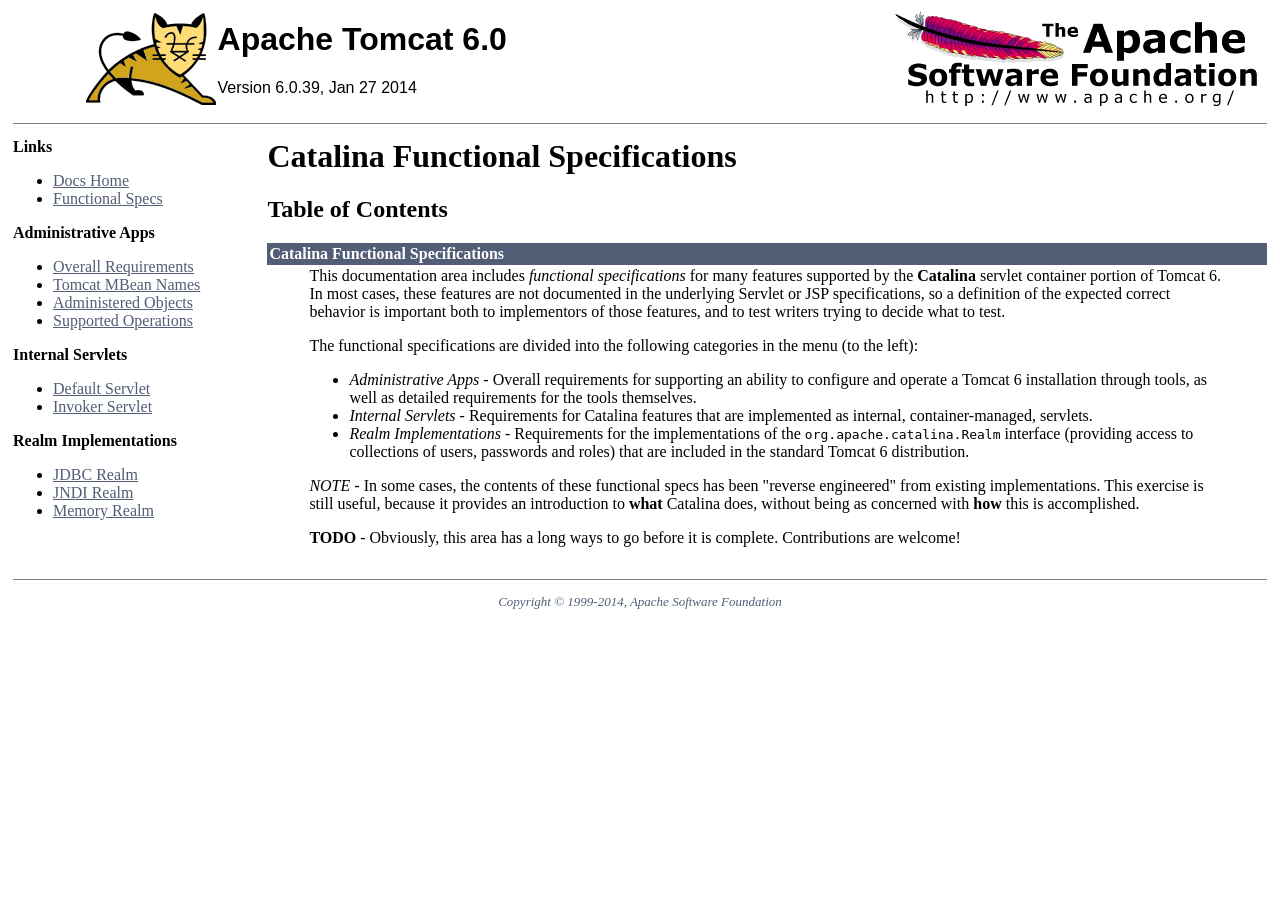
<file: exercise_tc/webapps/docs/funcspecs/index.html>
<html><head><META http-equiv="Content-Type" content="text/html; charset=iso-8859-1"><title>Catalina Functional Specifications (6.0.39) - Table of Contents</title><meta name="author" content="Craig R. McClanahan"><style type="text/css" media="print">
			.noPrint {display: none;}
			td#mainBody {width: 100%;}
		</style></head><body bgcolor="#ffffff" text="#000000" link="#525D76" alink="#525D76" vlink="#525D76"><table border="0" width="100%" cellspacing="0"><!--PAGE HEADER--><tr><td><!--PROJECT LOGO--><a href="http://tomcat.apache.org/"><img src="../images/tomcat.gif" align="right" alt="
      Catalina Functional Specifications
    " border="0"></a></td><td><h1><font face="arial,helvetica,sanserif">Apache Tomcat 6.0</font></h1><font face="arial,helvetica,sanserif">Version 6.0.39, Jan 27 2014</font></td><td><!--APACHE LOGO--><a href="http://www.apache.org/"><img src="../images/asf-logo.gif" align="right" alt="Apache Logo" border="0"></a></td></tr></table><table border="0" width="100%" cellspacing="4"><!--HEADER SEPARATOR--><tr><td colspan="2"><hr noshade="noshade" size="1"></td></tr><tr><!--LEFT SIDE NAVIGATION--><td width="20%" valign="top" nowrap="nowrap" class="noPrint"><p><strong>Links</strong></p><ul><li><a href="../index.html">Docs Home</a></li><li><a href="index.html">Functional Specs</a></li></ul><p><strong>Administrative Apps</strong></p><ul><li><a href="fs-admin-apps.html">Overall Requirements</a></li><li><a href="mbean-names.html">Tomcat MBean Names</a></li><li><a href="fs-admin-objects.html">Administered Objects</a></li><li><a href="fs-admin-opers.html">Supported Operations</a></li></ul><p><strong>Internal Servlets</strong></p><ul><li><a href="fs-default.html">Default Servlet</a></li><li><a href="fs-invoker.html">Invoker Servlet</a></li></ul><p><strong>Realm Implementations</strong></p><ul><li><a href="fs-jdbc-realm.html">JDBC Realm</a></li><li><a href="fs-jndi-realm.html">JNDI Realm</a></li><li><a href="fs-memory-realm.html">Memory Realm</a></li></ul></td><!--RIGHT SIDE MAIN BODY--><td width="80%" valign="top" align="left" id="mainBody"><h1>Catalina Functional Specifications</h1><h2>Table of Contents</h2><table border="0" cellspacing="0" cellpadding="2"><tr><td bgcolor="#525D76"><font color="#ffffff" face="arial,helvetica.sanserif"><a name="Catalina Functional Specifications"><!--()--></a><a name="Catalina_Functional_Specifications"><strong>Catalina Functional Specifications</strong></a></font></td></tr><tr><td><blockquote>

<p>This documentation area includes <em>functional specifications</em> for
many features supported by the <strong>Catalina</strong> servlet container
portion of Tomcat 6.  In most cases, these features are not documented in the
underlying Servlet or JSP specifications, so a definition of the expected
correct behavior is important both to implementors of those features, and to
test writers trying to decide what to test.</p>

<p>The functional specifications are divided into the following categories
in the menu (to the left):</p>
<ul>
<li><em>Administrative Apps</em> - Overall requirements for supporting an
    ability to configure and operate a Tomcat 6 installation through tools,
    as well as detailed requirements for the tools themselves.</li>
<li><em>Internal Servlets</em> - Requirements for Catalina features that are
    implemented as internal, container-managed, servlets.</li>
<li><em>Realm Implementations</em> - Requirements for the implementations of
    the <code>org.apache.catalina.Realm</code> interface (providing access to
    collections of users, passwords and roles) that are included in the
    standard Tomcat 6 distribution.</li>
</ul>

<p><em>NOTE</em> - In some cases, the contents of these functional specs has
been "reverse engineered" from existing implementations.  This exercise is
still useful, because it provides an introduction to <strong>what</strong>
Catalina does, without being as concerned with <strong>how</strong> this is
accomplished.</p>

<p><strong>TODO</strong> - Obviously, this area has a long ways to go before
it is complete.  Contributions are welcome!</p>

</blockquote></td></tr></table></td></tr><!--FOOTER SEPARATOR--><tr><td colspan="2"><hr noshade="noshade" size="1"></td></tr><!--PAGE FOOTER--><tr><td colspan="2"><div align="center"><font color="#525D76" size="-1"><em>
        Copyright &copy; 1999-2014, Apache Software Foundation
        </em></font></div></td></tr></table></body></html>
</file>
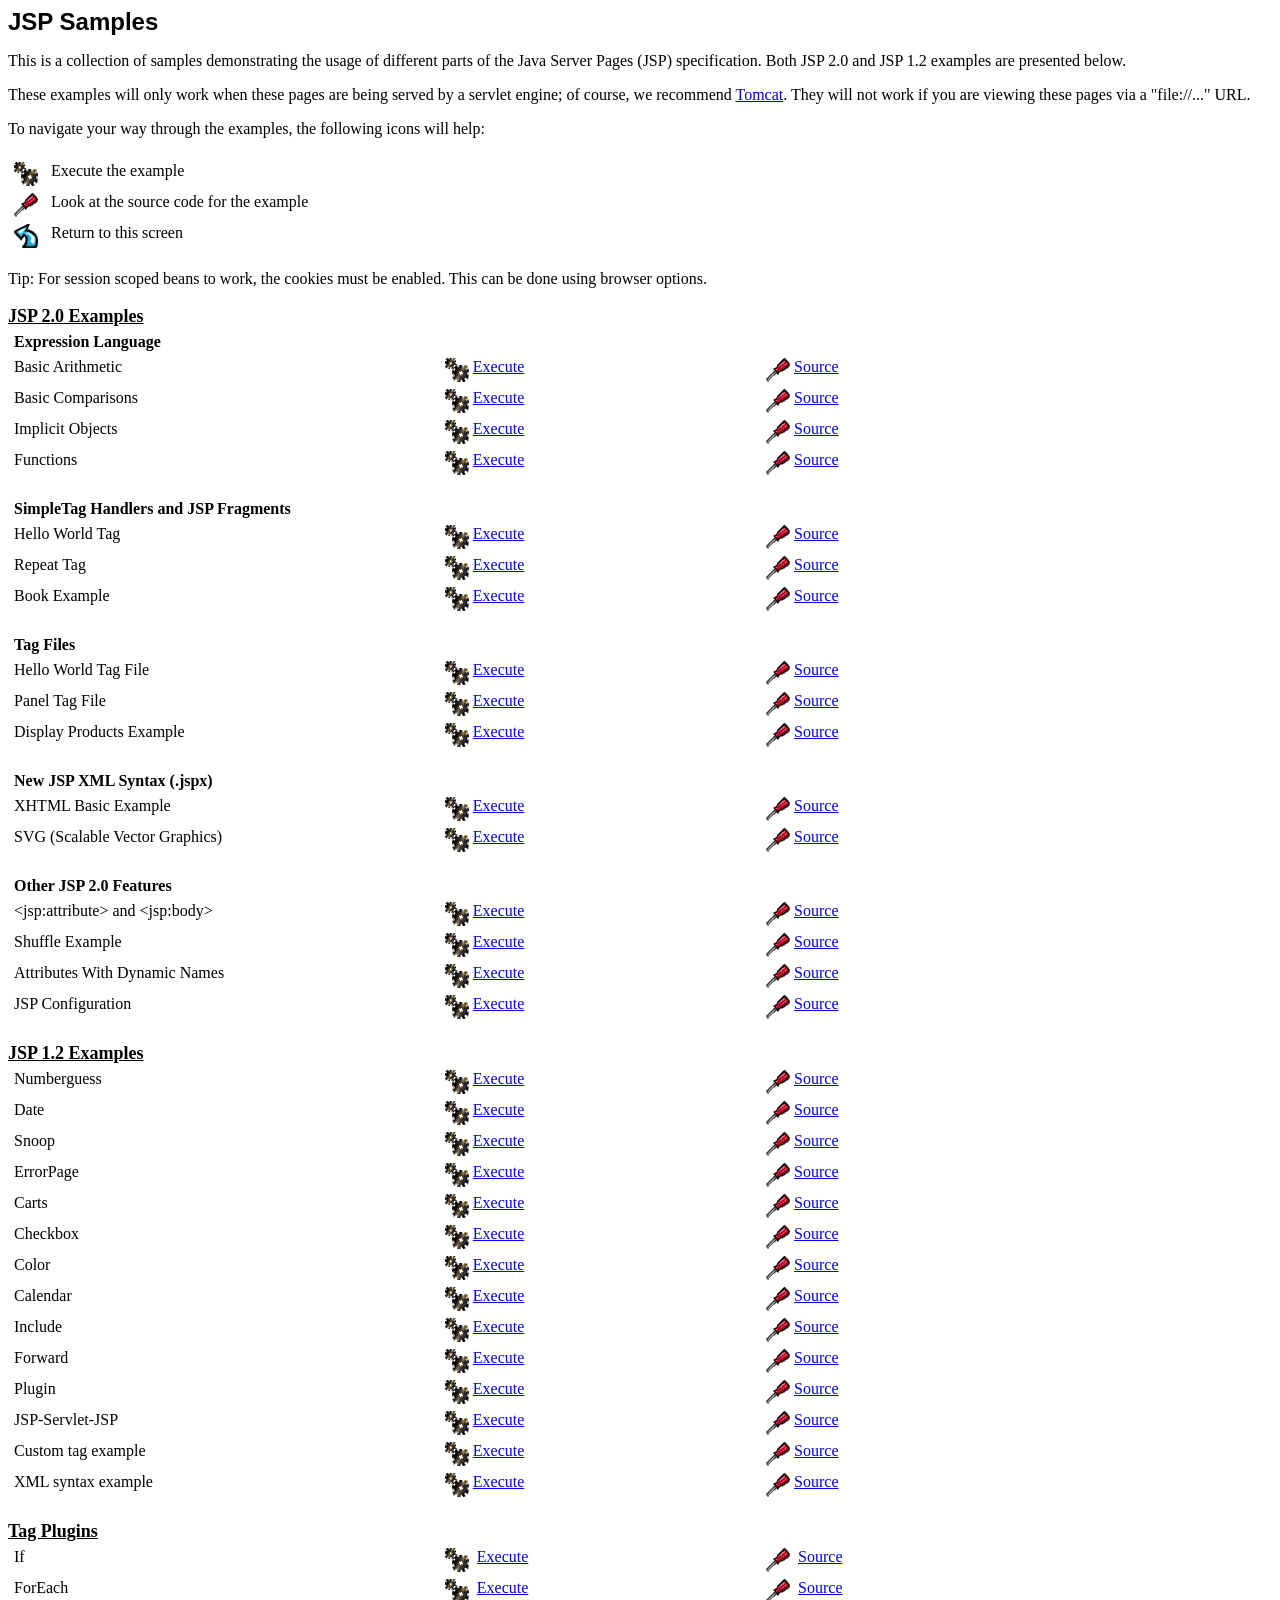
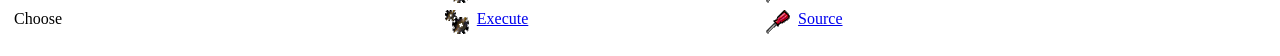
<file: exercise_tc/webapps/examples/jsp/index.html>
<!doctype html public "-//w3c//dtd html 4.0 transitional//en">
<html>
<!--
 Licensed to the Apache Software Foundation (ASF) under one or more
  contributor license agreements.  See the NOTICE file distributed with
  this work for additional information regarding copyright ownership.
  The ASF licenses this file to You under the Apache License, Version 2.0
  (the "License"); you may not use this file except in compliance with
  the License.  You may obtain a copy of the License at

      http://www.apache.org/licenses/LICENSE-2.0

  Unless required by applicable law or agreed to in writing, software
  distributed under the License is distributed on an "AS IS" BASIS,
  WITHOUT WARRANTIES OR CONDITIONS OF ANY KIND, either express or implied.
  See the License for the specific language governing permissions and
  limitations under the License.
-->
<head>
   <meta http-equiv="Content-Type" content="text/html; charset=iso-8859-1">
   <meta name="GENERATOR" content="Mozilla/4.61 [en] (WinNT; I) [Netscape]">
   <meta name="Author" content="Anil K. Vijendran">
   <title>JSP Examples</title>
</head>
<body bgcolor="#FFFFFF">
<b><font face="Arial, Helvetica, sans-serif"><font size=+2>JSP
Samples</font></font></b>
<p>This is a collection of samples demonstrating the usage of different
parts of the Java Server Pages (JSP) specification.  Both JSP 2.0 and
JSP 1.2 examples are presented below.
<p>These examples will only work when these pages are being served by a
servlet engine; of course, we recommend
<a href="http://tomcat.apache.org/">Tomcat</a>.
They will not work if you are viewing these pages via a
"file://..." URL.
<p>To navigate your way through the examples, the following icons will
help:
<br>&nbsp;
<table BORDER=0 CELLSPACING=5 WIDTH="85%" >
<tr VALIGN=TOP>
<td WIDTH="30"><img SRC="images/execute.gif" ></td>

<td>Execute the example</td>
</tr>

<tr VALIGN=TOP>
<td WIDTH="30"><img SRC="images/code.gif" height=24 width=24></td>

<td>Look at the source code for the example</td>
</tr>

<!--<tr VALIGN=TOP>
<td WIDTH="30"><img SRC="images/read.gif" height=24 width=24></td>

<td>Read more about this feature</td>
-->

</tr>
<tr VALIGN=TOP>
<td WIDTH="30"><img SRC="images/return.gif" height=24 width=24></td>

<td>Return to this screen</td>
</tr>
</table>

<p>Tip: For session scoped beans to work, the cookies must be enabled.
This can be done using browser options.
<br>&nbsp;
<br>
<b><u><font size="+1">JSP 2.0 Examples</font></u></b><br>

<table BORDER=0 CELLSPACING=5 WIDTH="85%" >
<tr valign=TOP>
<td><b>Expression Language</b></td>
</tr>

<tr valign=TOP>
<td>Basic Arithmetic</td>
<td valign=TOP width="30%"><a href="jsp2/el/basic-arithmetic.jsp"><img src="images/execute.gif" hspace=4 border=0  align=top></a><a href="jsp2/el/basic-arithmetic.jsp">Execute</a></td>

<td width="30%"><a href="jsp2/el/basic-arithmetic.html"><img SRC="images/code.gif" HSPACE=4 BORDER=0 height=24 width=24 align=TOP></a><a href="jsp2/el/basic-arithmetic.html">Source</a></td>
</tr>

<tr valign=TOP>
<td>Basic Comparisons</td>
<td valign=TOP width="30%"><a href="jsp2/el/basic-comparisons.jsp"><img src="images/execute.gif" hspace=4 border=0  align=top></a><a href="jsp2/el/basic-comparisons.jsp">Execute</a></td>

<td width="30%"><a href="jsp2/el/basic-comparisons.html"><img SRC="images/code.gif" HSPACE=4 BORDER=0 height=24 width=24 align=TOP></a><a href="jsp2/el/basic-comparisons.html">Source</a></td>
</tr>

<tr valign=TOP>
<td>Implicit Objects</td>
<td valign=TOP width="30%"><a href="jsp2/el/implicit-objects.jsp?foo=bar"><img src="images/execute.gif" hspace=4 border=0  align=top></a><a href="jsp2/el/implicit-objects.jsp?foo=bar">Execute</a></td>

<td width="30%"><a href="jsp2/el/implicit-objects.html"><img SRC="images/code.gif" HSPACE=4 BORDER=0 height=24 width=24 align=TOP></a><a href="jsp2/el/implicit-objects.html">Source</a></td>
</tr>
<tr valign=TOP>

<td>Functions</td>
<td valign=TOP width="30%"><a href="jsp2/el/functions.jsp?foo=JSP+2.0"><img src="images/execute.gif" hspace=4 border=0  align=top></a><a href="jsp2/el/functions.jsp?foo=JSP+2.0">Execute</a></td>

<td width="30%"><a href="jsp2/el/functions.html"><img SRC="images/code.gif" HSPACE=4 BORDER=0 height=24 width=24 align=TOP></a><a href="jsp2/el/functions.html">Source</a></td>
</tr>

<tr valign=TOP>
<td><br><b>SimpleTag Handlers and JSP Fragments</b></td>
</tr>

<tr valign=TOP>
<td>Hello World Tag</td>
<td valign=TOP width="30%"><a href="jsp2/simpletag/hello.jsp"><img src="images/execute.gif" hspace=4 border=0  align=top></a><a href="jsp2/simpletag/hello.jsp">Execute</a></td>

<td width="30%"><a href="jsp2/simpletag/hello.html"><img SRC="images/code.gif" HSPACE=4 BORDER=0 height=24 width=24 align=TOP></a><a href="jsp2/simpletag/hello.html">Source</a></td>
</tr>

<tr valign=TOP>
<td>Repeat Tag</td>
<td valign=TOP width="30%"><a href="jsp2/simpletag/repeat.jsp"><img src="images/execute.gif" hspace=4 border=0  align=top></a><a href="jsp2/simpletag/repeat.jsp">Execute</a></td>

<td width="30%"><a href="jsp2/simpletag/repeat.html"><img SRC="images/code.gif" HSPACE=4 BORDER=0 height=24 width=24 align=TOP></a><a href="jsp2/simpletag/repeat.html">Source</a></td>
</tr>

<tr valign=TOP>
<td>Book Example</td>
<td valign=TOP width="30%"><a href="jsp2/simpletag/book.jsp"><img src="images/execute.gif" hspace=4 border=0  align=top></a><a href="jsp2/simpletag/book.jsp">Execute</a></td>

<td width="30%"><a href="jsp2/simpletag/book.html"><img SRC="images/code.gif" HSPACE=4 BORDER=0 height=24 width=24 align=TOP></a><a href="jsp2/simpletag/book.html">Source</a></td>
</tr>

<tr valign=TOP>
<td><br><b>Tag Files</b></td>
</tr>

<tr valign=TOP>
<td>Hello World Tag File</td>
<td valign=TOP width="30%"><a href="jsp2/tagfiles/hello.jsp"><img src="images/execute.gif" hspace=4 border=0  align=top></a><a href="jsp2/tagfiles/hello.jsp">Execute</a></td>

<td width="30%"><a href="jsp2/tagfiles/hello.html"><img SRC="images/code.gif" HSPACE=4 BORDER=0 height=24 width=24 align=TOP></a><a href="jsp2/tagfiles/hello.html">Source</a></td>
</tr>

<tr valign=TOP>
<td>Panel Tag File</td>
<td valign=TOP width="30%"><a href="jsp2/tagfiles/panel.jsp"><img src="images/execute.gif" hspace=4 border=0  align=top></a><a href="jsp2/tagfiles/panel.jsp">Execute</a></td>

<td width="30%"><a href="jsp2/tagfiles/panel.html"><img SRC="images/code.gif" HSPACE=4 BORDER=0 height=24 width=24 align=TOP></a><a href="jsp2/tagfiles/panel.html">Source</a></td>
</tr>

<tr valign=TOP>
<td>Display Products Example</td>
<td valign=TOP width="30%"><a href="jsp2/tagfiles/products.jsp"><img src="images/execute.gif" hspace=4 border=0  align=top></a><a href="jsp2/tagfiles/products.jsp">Execute</a></td>

<td width="30%"><a href="jsp2/tagfiles/products.html"><img SRC="images/code.gif" HSPACE=4 BORDER=0 height=24 width=24 align=TOP></a><a href="jsp2/tagfiles/products.html">Source</a></td>
</tr>

<tr valign=TOP>
<td><br><b>New JSP XML Syntax (.jspx)</b></td>
</tr>

<tr valign=TOP>
<td>XHTML Basic Example</td>
<td valign=TOP width="30%"><a href="jsp2/jspx/basic.jspx"><img src="images/execute.gif" hspace=4 border=0  align=top></a><a href="jsp2/jspx/basic.jspx">Execute</a></td>

<td width="30%"><a href="jsp2/jspx/basic.html"><img SRC="images/code.gif" HSPACE=4 BORDER=0 height=24 width=24 align=TOP></a><a href="jsp2/jspx/basic.html">Source</a></td>
</tr>

<tr valign=TOP>
<td>SVG (Scalable Vector Graphics)</td>
<td valign=TOP width="30%"><a href="jsp2/jspx/svgexample.html"><img src="images/execute.gif" hspace=4 border=0  align=top></a><a href="jsp2/jspx/svgexample.html">Execute</a></td>

<td width="30%"><a href="jsp2/jspx/textRotate.html"><img SRC="images/code.gif" HSPACE=4 BORDER=0 height=24 width=24 align=TOP></a><a href="jsp2/jspx/textRotate.html">Source</a></td>
</tr>

<tr valign=TOP>
<td><br><b>Other JSP 2.0 Features</b></td>
</tr>

<tr valign=TOP>
<td>&lt;jsp:attribute&gt; and &lt;jsp:body&gt;</td>
<td valign=TOP width="30%"><a href="jsp2/jspattribute/jspattribute.jsp"><img src="images/execute.gif" hspace=4 border=0  align=top></a><a href="jsp2/jspattribute/jspattribute.jsp">Execute</a></td>

<td width="30%"><a href="jsp2/jspattribute/jspattribute.html"><img SRC="images/code.gif" HSPACE=4 BORDER=0 height=24 width=24 align=TOP></a><a href="jsp2/jspattribute/jspattribute.html">Source</a></td>
</tr>

<tr valign=TOP>
<td>Shuffle Example</td>
<td valign=TOP width="30%"><a href="jsp2/jspattribute/shuffle.jsp"><img src="images/execute.gif" hspace=4 border=0  align=top></a><a href="jsp2/jspattribute/shuffle.jsp">Execute</a></td>

<td width="30%"><a href="jsp2/jspattribute/shuffle.html"><img SRC="images/code.gif" HSPACE=4 BORDER=0 height=24 width=24 align=TOP></a><a href="jsp2/jspattribute/shuffle.html">Source</a></td>
</tr>

<tr valign=TOP>
<td>Attributes With Dynamic Names</td>
<td valign=TOP width="30%"><a href="jsp2/misc/dynamicattrs.jsp"><img src="images/execute.gif" hspace=4 border=0  align=top></a><a href="jsp2/misc/dynamicattrs.jsp">Execute</a></td>

<td width="30%"><a href="jsp2/misc/dynamicattrs.html"><img SRC="images/code.gif" HSPACE=4 BORDER=0 height=24 width=24 align=TOP></a><a href="jsp2/misc/dynamicattrs.html">Source</a></td>
</tr>

<tr valign=TOP>
<td>JSP Configuration</td>
<td valign=TOP width="30%"><a href="jsp2/misc/config.jsp"><img src="images/execute.gif" hspace=4 border=0  align=top></a><a href="jsp2/misc/config.jsp">Execute</a></td>

<td width="30%"><a href="jsp2/misc/config.html"><img SRC="images/code.gif" HSPACE=4 BORDER=0 height=24 width=24 align=TOP></a><a href="jsp2/misc/config.html">Source</a></td>
</tr>

</table>

<br>
<b><u><font size="+1">JSP 1.2 Examples</font></u></b><br>
<table BORDER=0 CELLSPACING=5 WIDTH="85%" >
<tr VALIGN=TOP>
<td>Numberguess&nbsp;</td>

<td VALIGN=TOP WIDTH="30%"><a href="num/numguess.jsp"><img SRC="images/execute.gif" HSPACE=4 BORDER=0  align=TOP></a><a href="num/numguess.jsp">Execute</a></td>

<td WIDTH="30%"><a href="num/numguess.html"><img SRC="images/code.gif" HSPACE=4 BORDER=0 height=24 width=24 align=TOP></a><a href="num/numguess.html">Source</a></td>
</tr>

<tr VALIGN=TOP>
<td>Date&nbsp;</td>

<td VALIGN=TOP WIDTH="30%"><a href="dates/date.jsp"><img SRC="images/execute.gif" HSPACE=4 BORDER=0  align=TOP></a><a href="dates/date.jsp">Execute</a></td>

<td WIDTH="30%"><a href="dates/date.html"><img SRC="images/code.gif" HSPACE=4 BORDER=0 height=24 width=24 align=TOP></a><a href="dates/date.html">Source</a></td>
</tr>

<tr VALIGN=TOP>
<td>Snoop</td>

<td WIDTH="30%"><a href="snp/snoop.jsp"><img SRC="images/execute.gif" HSPACE=4 BORDER=0  align=TOP></a><a href="snp/snoop.jsp">Execute</a></td>

<td WIDTH="30%"><a href="snp/snoop.html"><img SRC="images/code.gif" HSPACE=4 BORDER=0 height=24 width=24 align=TOP></a><a href="snp/snoop.html">Source</a></td>
</tr>

<tr VALIGN=TOP>
<td>ErrorPage&nbsp;</td>

<td WIDTH="30%"><a href="error/error.html"><img SRC="images/execute.gif" HSPACE=4 BORDER=0  align=TOP></a><a href="error/error.html">Execute</a></td>

<td WIDTH="30%"><a href="error/er.html"><img SRC="images/code.gif" HSPACE=4 BORDER=0 height=24 width=24 align=TOP></a><a href="error/er.html">Source</a></td>
</tr>

<tr VALIGN=TOP>
<td>Carts&nbsp;</td>

<td VALIGN=TOP WIDTH="30%"><a href="sessions/carts.html"><img SRC="images/execute.gif" HSPACE=4 BORDER=0  align=TOP></a><a href="sessions/carts.html">Execute</a></td>

<td WIDTH="30%"><a href="sessions/crt.html"><img SRC="images/code.gif" HSPACE=4 BORDER=0 height=24 width=24 align=TOP></a><a href="sessions/crt.html">Source</a></td>
</tr>

<tr VALIGN=TOP>
<td>Checkbox&nbsp;</td>

<td VALIGN=TOP WIDTH="30%"><a href="checkbox/check.html"><img SRC="images/execute.gif" HSPACE=4 BORDER=0  align=TOP></a><a href="checkbox/check.html">Execute</a></td>

<td WIDTH="30%"><a href="checkbox/cresult.html"><img SRC="images/code.gif" HSPACE=4 BORDER=0 height=24 width=24 align=TOP></a><a href="checkbox/cresult.html">Source</a></td>
</tr>

<tr VALIGN=TOP>
<td>Color&nbsp;</td>

<td VALIGN=TOP WIDTH="30%"><a href="colors/colors.html"><img SRC="images/execute.gif" HSPACE=4 BORDER=0  align=TOP></a><a href="colors/colors.html">Execute</a></td>

<td WIDTH="30%"><a href="colors/clr.html"><img SRC="images/code.gif" HSPACE=4 BORDER=0 height=24 width=24 align=TOP></a><a href="colors/clr.html">Source</a></td>
</tr>

<tr VALIGN=TOP>
<td>Calendar&nbsp;</td>

<td WIDTH="30%"><a href="cal/login.html"><img SRC="images/execute.gif" HSPACE=4 BORDER=0  align=TOP></a><a href="cal/login.html">Execute</a></td>

<td WIDTH="30%"><a href="cal/calendar.html"><img SRC="images/code.gif" HSPACE=4 BORDER=0 height=24 width=24 align=TOP></a><a href="cal/calendar.html">Source</a></td>
</tr>

<tr VALIGN=TOP>
<td>Include&nbsp;</td>

<td VALIGN=TOP WIDTH="30%"><a href="include/include.jsp"><img SRC="images/execute.gif" HSPACE=4 BORDER=0  align=TOP></a><a href="include/include.jsp">Execute</a></td>

<td WIDTH="30%"><a href="include/inc.html"><img SRC="images/code.gif" HSPACE=4 BORDER=0 height=24 width=24 align=TOP></a><a href="include/inc.html">Source</a></td>
</tr>

<tr VALIGN=TOP>
<td>Forward&nbsp;</td>

<td VALIGN=TOP WIDTH="30%"><a href="forward/forward.jsp"><img SRC="images/execute.gif" HSPACE=4 BORDER=0  align=TOP></a><a href="forward/forward.jsp">Execute</a></td>

<td WIDTH="30%"><a href="forward/fwd.html"><img SRC="images/code.gif" HSPACE=4 BORDER=0 height=24 width=24 align=TOP></a><a href="forward/fwd.html">Source</a></td>
</tr>

<tr VALIGN=TOP>
<td>Plugin&nbsp;</td>

<td VALIGN=TOP WIDTH="30%"><a href="plugin/plugin.jsp"><img SRC="images/execute.gif" HSPACE=4 BORDER=0  align=TOP></a><a href="plugin/plugin.jsp">Execute</a></td>

<td WIDTH="30%"><a href="plugin/plugin.html"><img SRC="images/code.gif" HSPACE=4 BORDER=0 height=24 width=24 align=TOP></a><a href="plugin/plugin.html">Source</a></td>
</tr>

<tr VALIGN=TOP>
<td>JSP-Servlet-JSP&nbsp;</td>

<td VALIGN=TOP WIDTH="30%"><a href="jsptoserv/jsptoservlet.jsp"><img SRC="images/execute.gif" HSPACE=4 BORDER=0  align=TOP></a><a href="jsptoserv/jsptoservlet.jsp">Execute</a></td>

<td WIDTH="30%"><a href="jsptoserv/jts.html"><img SRC="images/code.gif" HSPACE=4 BORDER=0 height=24 width=24 align=TOP></a><a href="jsptoserv/jts.html">Source</a></td>
</tr>

<tr VALIGN=TOP>
<td>Custom tag example</td>

<td VALIGN=TOP WIDTH="30%"><a href="simpletag/foo.jsp"><img SRC="images/execute.gif" HSPACE=4 BORDER=0  align=TOP></a><a href="simpletag/foo.jsp">Execute</a></td>

<td WIDTH="30%"><a href="simpletag/foo.html"><img SRC="images/code.gif" HSPACE=4 BORDER=0 height=24 width=24 align=TOP></a><a href="simpletag/foo.html">Source</a></td>
</tr>

<tr valign=TOP>
<td>XML syntax example</td>
<td valign=TOP width="30%"><a href="xml/xml.jsp"><img src="images/execute.gif" hspace=4 border=0  align=top></a><a href="xml/xml.jsp">Execute</a></td>

<td width="30%"><a href="xml/xml.html"><img SRC="images/code.gif" HSPACE=4 BORDER=0 height=24 width=24 align=TOP></a><a href="xml/xml.html">Source</a></td>
</tr>

</table>

<br/>
<b><u><font size="+1">Tag Plugins</font></u></b><br>
<table BORDER=0 CELLSPACING=5 WIDTH="85%" >

<tr VALIGN=TOP>
  <td>If&nbsp;</td>
  <td VALIGN=TOP WIDTH="30%">
    <a href="tagplugin/if.jsp"><img SRC="images/execute.gif" HSPACE=4 BORDER=0  
align=TOP></a>
    <a href="tagplugin/if.jsp">Execute</a>
  </td>
  <td WIDTH="30%">
    <a href="tagplugin/if.html"><img SRC="images/code.gif" HSPACE=4 BORDER=0 hei
ght=24 width=24 align=TOP></a>
    <a href="tagplugin/if.html">Source</a>
  </td>
</tr>

<tr VALIGN=TOP>
  <td>ForEach&nbsp;</td>
  <td VALIGN=TOP WIDTH="30%">
    <a href="tagplugin/foreach.jsp"><img SRC="images/execute.gif" HSPACE=4 BORDER=0  
align=TOP></a>
    <a href="tagplugin/foreach.jsp">Execute</a>
  </td>
  <td WIDTH="30%">
    <a href="tagplugin/foreach.html"><img SRC="images/code.gif" HSPACE=4 BORDER=0 hei
ght=24 width=24 align=TOP></a>
    <a href="tagplugin/foreach.html">Source</a>
  </td>
</tr>

<tr VALIGN=TOP>
  <td>Choose&nbsp;</td>
  <td VALIGN=TOP WIDTH="30%">
    <a href="tagplugin/choose.jsp"><img SRC="images/execute.gif" HSPACE=4 BORDER=0  align=TOP></a>
    <a href="tagplugin/choose.jsp">Execute</a>
  </td>
  <td WIDTH="30%">
    <a href="tagplugin/choose.html"><img SRC="images/code.gif" HSPACE=4 BORDER=0 height=24 width=24 align=TOP></a>
    <a href="tagplugin/choose.html">Source</a>
  </td>
</tr>

</table>

</body>
</html>
</file>
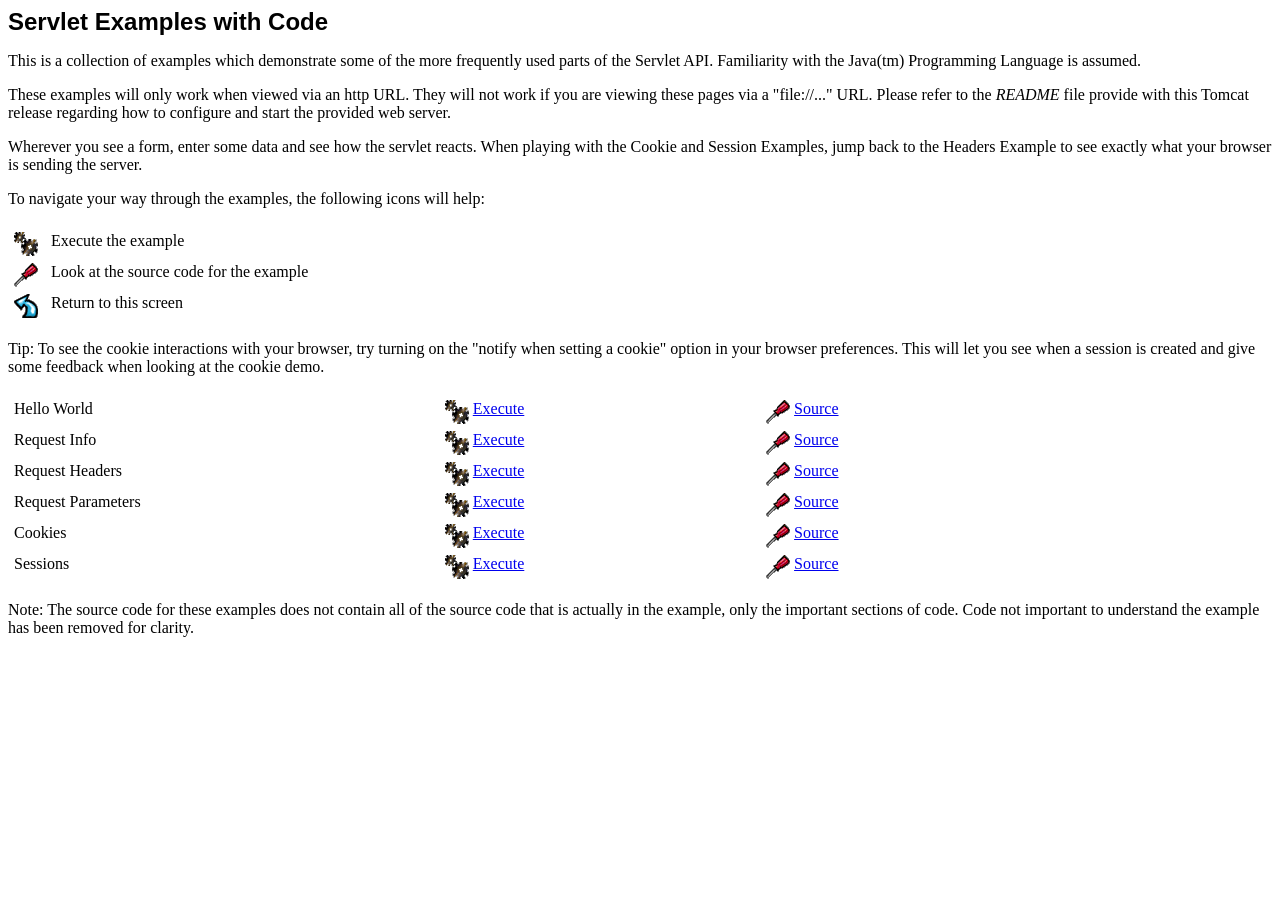
<file: exercise_tc/webapps/examples/servlets/index.html>
<!--
 Licensed to the Apache Software Foundation (ASF) under one or more
  contributor license agreements.  See the NOTICE file distributed with
  this work for additional information regarding copyright ownership.
  The ASF licenses this file to You under the Apache License, Version 2.0
  (the "License"); you may not use this file except in compliance with
  the License.  You may obtain a copy of the License at

      http://www.apache.org/licenses/LICENSE-2.0

  Unless required by applicable law or agreed to in writing, software
  distributed under the License is distributed on an "AS IS" BASIS,
  WITHOUT WARRANTIES OR CONDITIONS OF ANY KIND, either express or implied.
  See the License for the specific language governing permissions and
  limitations under the License.
-->
<!doctype html public "-//w3c//dtd html 4.0 transitional//en">
<html>
<head>
   <meta http-equiv="Content-Type" content="text/html; charset=iso-8859-1">
   <meta name="GENERATOR" content="Mozilla/4.61 [en] (WinNT; I) [Netscape]">
   <meta name="Author" content="Anil K. Vijendran">
   <title>Servlet Examples</title>
</head>
<body bgcolor="#FFFFFF">
<b><font face="Arial, Helvetica, sans-serif"><font size=+2>Servlet
Examples with Code</font></font></b>
<p>This is a collection of examples which demonstrate some of the more
frequently used parts of the Servlet API. Familiarity with the Java(tm)
Programming Language is assumed.
<p>These examples will only work when viewed via an http URL. They will
not work if you are viewing these pages via a "file://..." URL. Please
refer to the <i>README</i> file provide with this Tomcat release regarding
how to configure and start the provided web server.
<p>Wherever you see a form, enter some data and see how the servlet reacts.
When playing with the Cookie and Session Examples, jump back to the Headers
Example to see exactly what your browser is sending the server.
<p>To navigate your way through the examples, the following icons will
help:
<br>&nbsp;
<table BORDER=0 CELLSPACING=5 WIDTH="85%" >
<tr VALIGN=TOP>
<td WIDTH="30"><img SRC="images/execute.gif" ></td>

<td>Execute the example</td>
</tr>

<tr VALIGN=TOP>
<td WIDTH="30"><img SRC="images/code.gif" height=24 width=24></td>

<td>Look at the source code for the example</td>
</tr>

<tr VALIGN=TOP>
<td WIDTH="30"><img SRC="images/return.gif" height=24 width=24></td>

<td>Return to this screen</td>
</tr>
</table>

<p>Tip: To see the cookie interactions with your browser, try turning on
the "notify when setting a cookie" option in your browser preferences.
This will let you see when a session is created and give some feedback
when looking at the cookie demo.
<br>&nbsp;
<table BORDER=0 CELLSPACING=5 WIDTH="85%" >
<tr VALIGN=TOP>
<td>Hello World</td>

<td VALIGN=TOP WIDTH="30%"><a href="servlet/HelloWorldExample"><img SRC="images/execute.gif" HSPACE=4 BORDER=0  align=TOP></a><a href="servlet/HelloWorldExample">Execute</a></td>

<td WIDTH="30%"><a href="helloworld.html"><img SRC="images/code.gif" HSPACE=4 BORDER=0 height=24 width=24 align=TOP></a><a href="helloworld.html">Source</a></td>
</tr>

<tr VALIGN=TOP>
<td>Request Info</td>

<td WIDTH="30%"><a href="servlet/RequestInfoExample"><img SRC="images/execute.gif" HSPACE=4 BORDER=0  align=TOP></a><a href="servlet/RequestInfoExample">Execute</a></td>

<td WIDTH="30%"><a href="reqinfo.html"><img SRC="images/code.gif" HSPACE=4 BORDER=0 height=24 width=24 align=TOP></a><a href="reqinfo.html">Source</a></td>
</tr>

<tr VALIGN=TOP>
<td>Request Headers</td>

<td WIDTH="30%"><a href="servlet/RequestHeaderExample"><img SRC="images/execute.gif" HSPACE=4 BORDER=0  align=TOP></a><a href="servlet/RequestHeaderExample">Execute</a></td>

<td WIDTH="30%"><a href="reqheaders.html"><img SRC="images/code.gif" HSPACE=4 BORDER=0 height=24 width=24 align=TOP></a><a href="reqheaders.html">Source</a></td>
</tr>

<tr VALIGN=TOP>
<td>Request Parameters</td>

<td WIDTH="30%"><a href="servlet/RequestParamExample"><img SRC="images/execute.gif" HSPACE=4 BORDER=0  align=TOP></a><a href="servlet/RequestParamExample">Execute</a></td>

<td WIDTH="30%"><a href="reqparams.html"><img SRC="images/code.gif" HSPACE=4 BORDER=0 height=24 width=24 align=TOP></a><a href="reqparams.html">Source</a></td>
</tr>

<tr VALIGN=TOP>
<td>Cookies</td>

<td WIDTH="30%"><a href="servlet/CookieExample"><img SRC="images/execute.gif" HSPACE=4 BORDER=0  align=TOP></a><a href="servlet/CookieExample">Execute</a></td>

<td WIDTH="30%"><a href="cookies.html"><img SRC="images/code.gif" HSPACE=4 BORDER=0 height=24 width=24 align=TOP></a><a href="cookies.html">Source</a></td>
</tr>

<tr VALIGN=TOP>
<td>Sessions</td>

<td WIDTH="30%"><a href="servlet/SessionExample"><img SRC="images/execute.gif" HSPACE=4 BORDER=0  align=TOP></a><a href="servlet/SessionExample">Execute</a></td>

<td WIDTH="30%"><a href="sessions.html"><img SRC="images/code.gif" HSPACE=4 BORDER=0 height=24 width=24 align=TOP></a><a href="sessions.html">Source</a></td>
</tr>
</table>

<p>Note: The source code for these examples does not contain all of the
source code that is actually in the example, only the important sections
of code. Code not important to understand the example has been removed
for clarity.
</body>
</html>
</file>
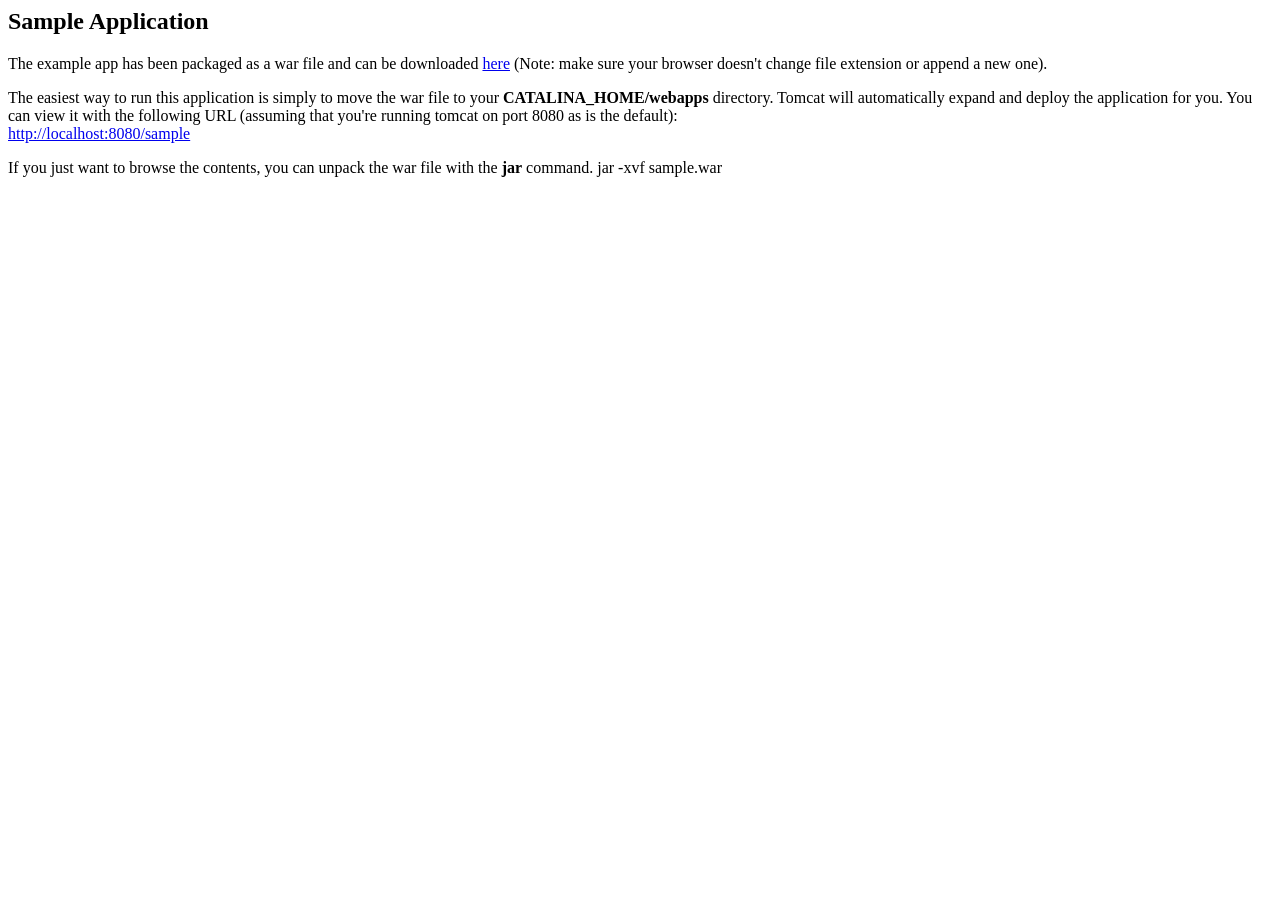
<file: exercise_tc/webapps/docs/appdev/sample/index.html>
<!--
  Licensed to the Apache Software Foundation (ASF) under one or more
  contributor license agreements.  See the NOTICE file distributed with
  this work for additional information regarding copyright ownership.
  The ASF licenses this file to You under the Apache License, Version 2.0
  (the "License"); you may not use this file except in compliance with
  the License.  You may obtain a copy of the License at

      http://www.apache.org/licenses/LICENSE-2.0

  Unless required by applicable law or agreed to in writing, software
  distributed under the License is distributed on an "AS IS" BASIS,
  WITHOUT WARRANTIES OR CONDITIONS OF ANY KIND, either express or implied.
  See the License for the specific language governing permissions and
  limitations under the License.
-->
<html>
<head>
<meta name="author" content="Ben Souther" />
<title>Sample Application</title>
</head>
<body>
<h2>Sample Application</h2>
      <p> 
        The example app has been packaged as a war file and can be downloaded 
        <a href="sample.war">here</a> (Note: make sure your browser doesn't 
        change file extension or append a new one).
      </p>
      <p> 
        The easiest way to run this application is simply to move the war file 
        to your <b>CATALINA_HOME/webapps</b> directory. Tomcat will automatically 
        expand and deploy the application for you. You can view it with the 
        following URL (assuming that you're running tomcat on port 8080 
        as is the default):
        <br />
        <a href="http://localhost:8080/sample">http://localhost:8080/sample</a>
      </p>
      <p>
        If you just want to browse the contents, you can unpack the war file 
        with the <b>jar</b> command.
        <source>
          jar -xvf sample.war
        </source>
      </p>
</body>
</html>
</file>
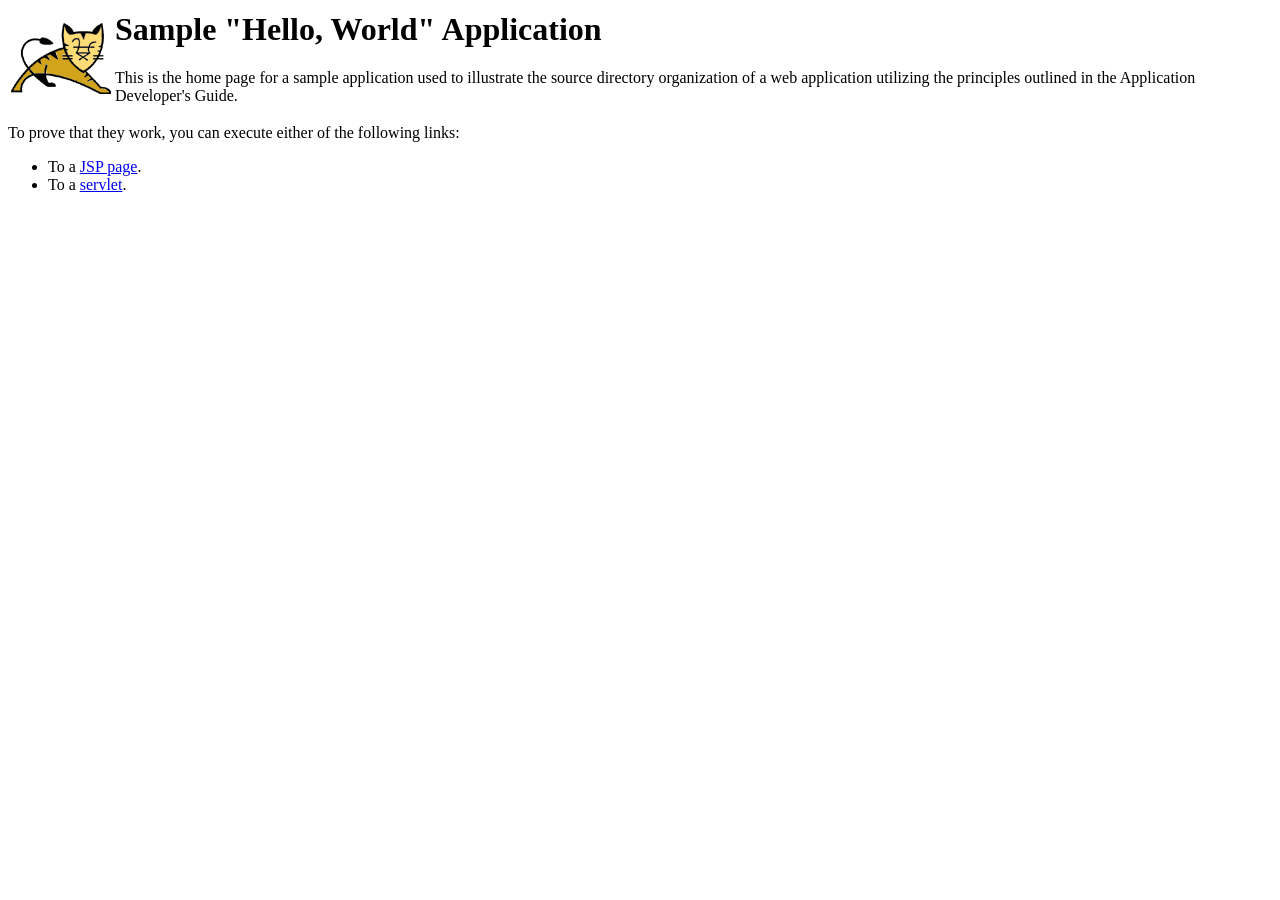
<file: exercise_tc/webapps/docs/appdev/sample/web/index.html>
<!--
  Licensed to the Apache Software Foundation (ASF) under one or more
  contributor license agreements.  See the NOTICE file distributed with
  this work for additional information regarding copyright ownership.
  The ASF licenses this file to You under the Apache License, Version 2.0
  (the "License"); you may not use this file except in compliance with
  the License.  You may obtain a copy of the License at

      http://www.apache.org/licenses/LICENSE-2.0

  Unless required by applicable law or agreed to in writing, software
  distributed under the License is distributed on an "AS IS" BASIS,
  WITHOUT WARRANTIES OR CONDITIONS OF ANY KIND, either express or implied.
  See the License for the specific language governing permissions and
  limitations under the License.
-->
<html>
<head>
<title>Sample "Hello, World" Application</title>
</head>
<body bgcolor=white>

<table border="0">
<tr>
<td>
<img src="images/tomcat.gif">
</td>
<td>
<h1>Sample "Hello, World" Application</h1>
<p>This is the home page for a sample application used to illustrate the
source directory organization of a web application utilizing the principles
outlined in the Application Developer's Guide.
</td>
</tr>
</table>

<p>To prove that they work, you can execute either of the following links:
<ul>
<li>To a <a href="hello.jsp">JSP page</a>.
<li>To a <a href="hello">servlet</a>.
</ul>

</body>
</html>
</file>
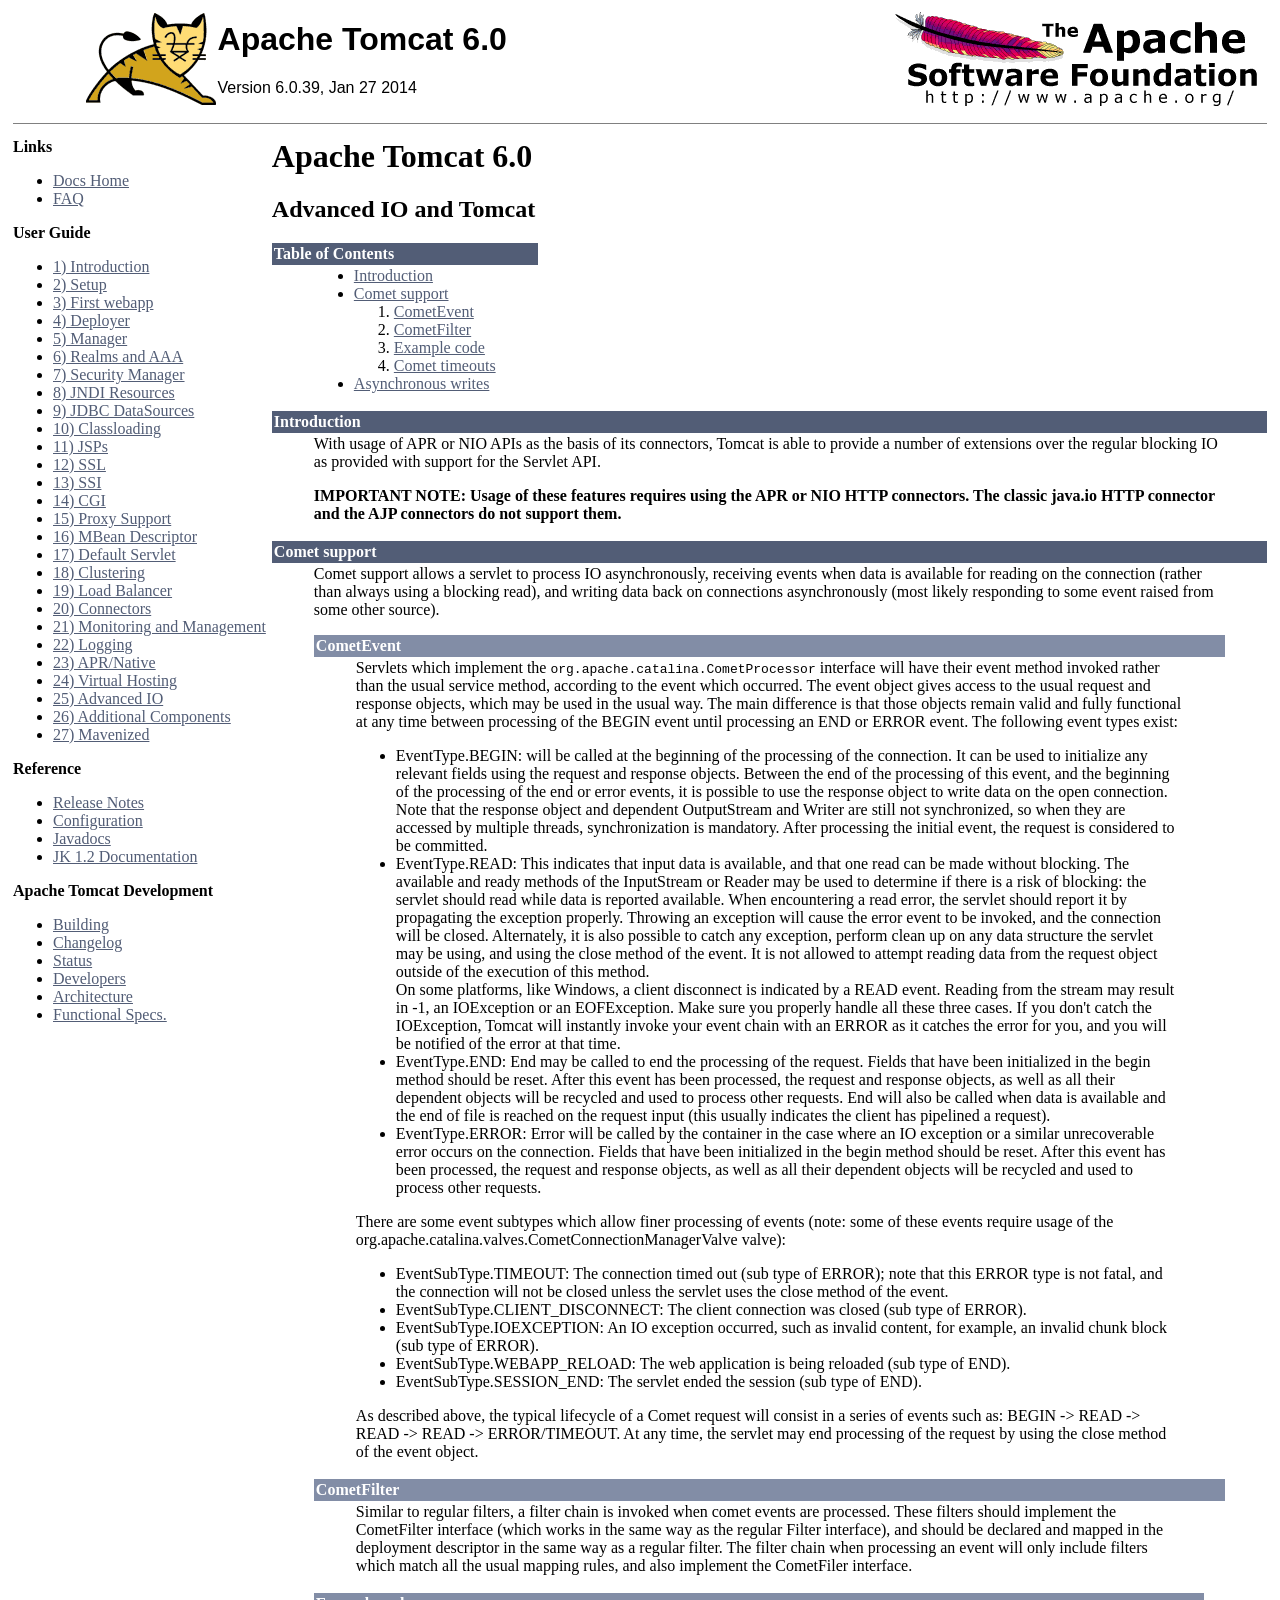
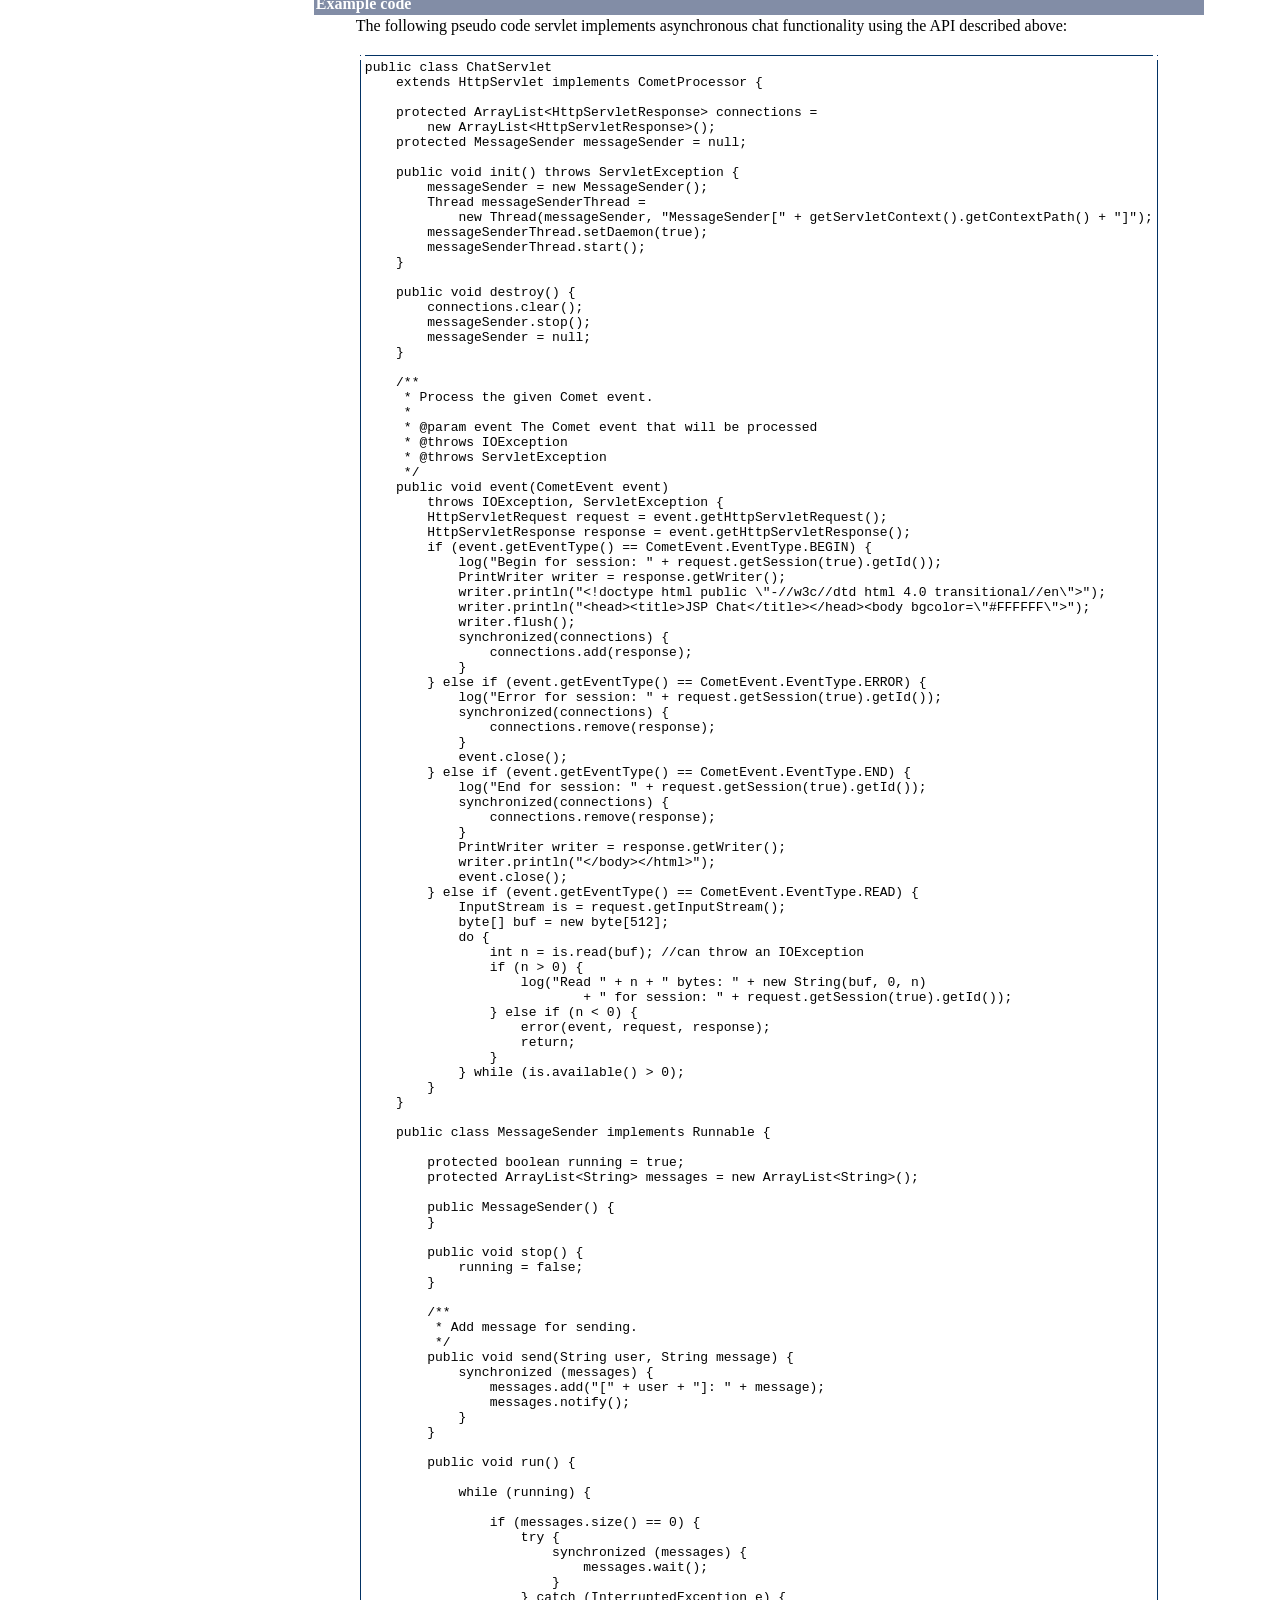
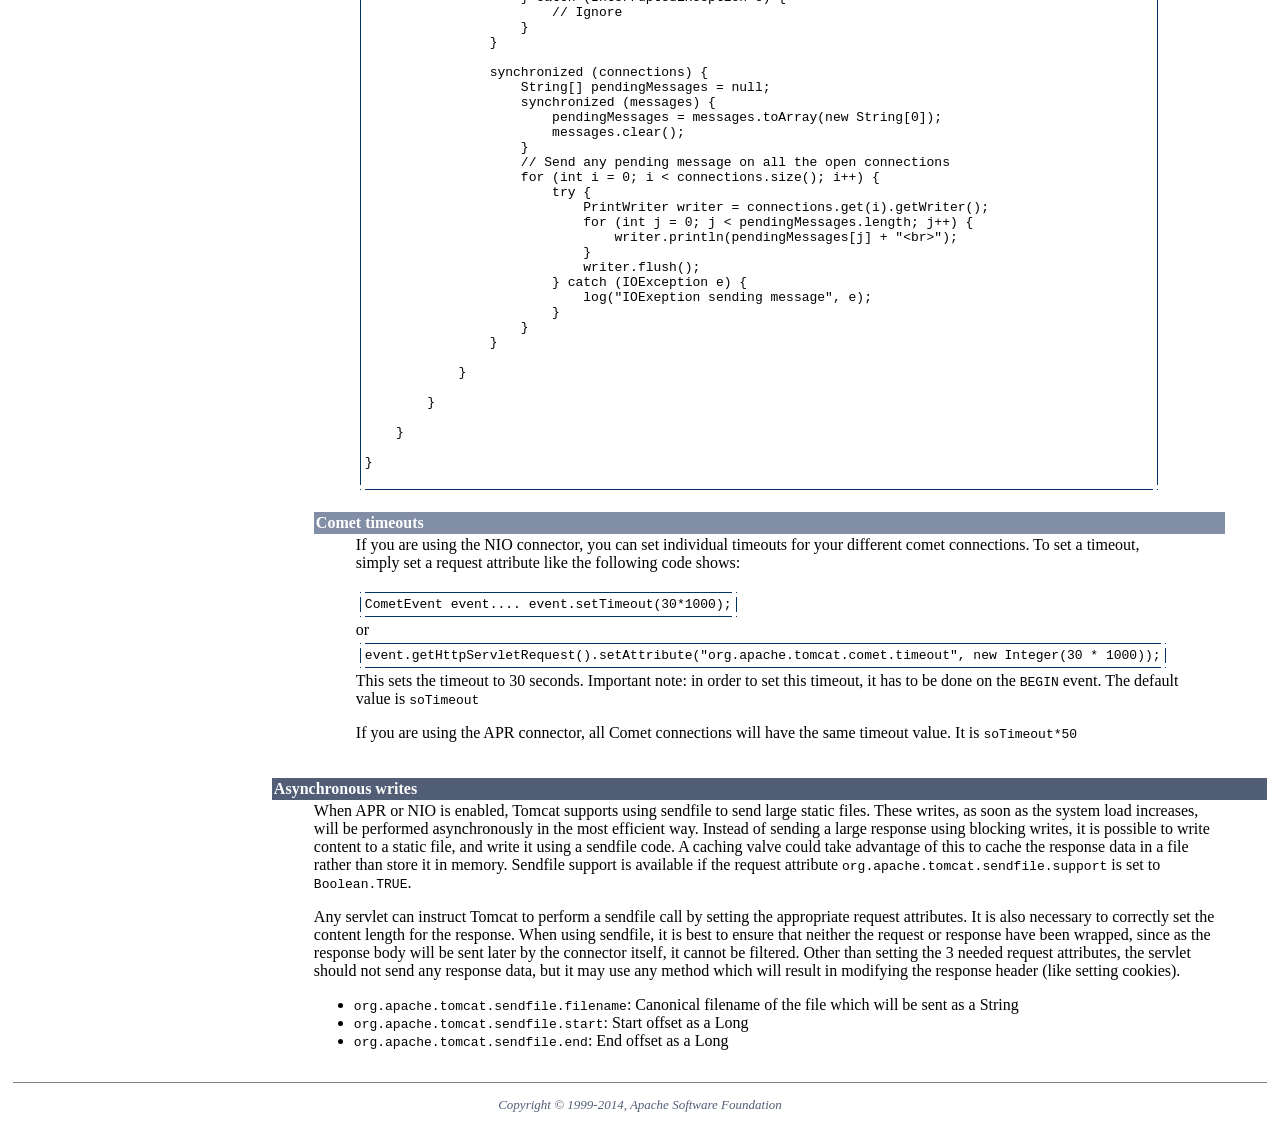
<file: exercise_tc/webapps/docs/aio.html>
<html><head><META http-equiv="Content-Type" content="text/html; charset=iso-8859-1"><title>Apache Tomcat 6.0 (6.0.39) - Advanced IO and Tomcat</title><meta name="author" content="Remy Maucherat"><style type="text/css" media="print">
			.noPrint {display: none;}
			td#mainBody {width: 100%;}
		</style></head><body bgcolor="#ffffff" text="#000000" link="#525D76" alink="#525D76" vlink="#525D76"><table border="0" width="100%" cellspacing="0"><!--PAGE HEADER--><tr><td><!--PROJECT LOGO--><a href="http://tomcat.apache.org/"><img src="./images/tomcat.gif" align="right" alt="
      The Apache Tomcat Servlet/JSP Container
    " border="0"></a></td><td><h1><font face="arial,helvetica,sanserif">Apache Tomcat 6.0</font></h1><font face="arial,helvetica,sanserif">Version 6.0.39, Jan 27 2014</font></td><td><!--APACHE LOGO--><a href="http://www.apache.org/"><img src="./images/asf-logo.gif" align="right" alt="Apache Logo" border="0"></a></td></tr></table><table border="0" width="100%" cellspacing="4"><!--HEADER SEPARATOR--><tr><td colspan="2"><hr noshade="noshade" size="1"></td></tr><tr><!--LEFT SIDE NAVIGATION--><td width="20%" valign="top" nowrap="nowrap" class="noPrint"><p><strong>Links</strong></p><ul><li><a href="index.html">Docs Home</a></li><li><a href="http://wiki.apache.org/tomcat/FAQ">FAQ</a></li></ul><p><strong>User Guide</strong></p><ul><li><a href="introduction.html">1) Introduction</a></li><li><a href="setup.html">2) Setup</a></li><li><a href="appdev/index.html">3) First webapp</a></li><li><a href="deployer-howto.html">4) Deployer</a></li><li><a href="manager-howto.html">5) Manager</a></li><li><a href="realm-howto.html">6) Realms and AAA</a></li><li><a href="security-manager-howto.html">7) Security Manager</a></li><li><a href="jndi-resources-howto.html">8) JNDI Resources</a></li><li><a href="jndi-datasource-examples-howto.html">9) JDBC DataSources</a></li><li><a href="class-loader-howto.html">10) Classloading</a></li><li><a href="jasper-howto.html">11) JSPs</a></li><li><a href="ssl-howto.html">12) SSL</a></li><li><a href="ssi-howto.html">13) SSI</a></li><li><a href="cgi-howto.html">14) CGI</a></li><li><a href="proxy-howto.html">15) Proxy Support</a></li><li><a href="mbeans-descriptor-howto.html">16) MBean Descriptor</a></li><li><a href="default-servlet.html">17) Default Servlet</a></li><li><a href="cluster-howto.html">18) Clustering</a></li><li><a href="balancer-howto.html">19) Load Balancer</a></li><li><a href="connectors.html">20) Connectors</a></li><li><a href="monitoring.html">21) Monitoring and Management</a></li><li><a href="logging.html">22) Logging</a></li><li><a href="apr.html">23) APR/Native</a></li><li><a href="virtual-hosting-howto.html">24) Virtual Hosting</a></li><li><a href="aio.html">25) Advanced IO</a></li><li><a href="extras.html">26) Additional Components</a></li><li><a href="maven-jars.html">27) Mavenized</a></li></ul><p><strong>Reference</strong></p><ul><li><a href="RELEASE-NOTES.txt">Release Notes</a></li><li><a href="config/index.html">Configuration</a></li><li><a href="api/index.html">Javadocs</a></li><li><a href="http://tomcat.apache.org/connectors-doc/">JK 1.2 Documentation</a></li></ul><p><strong>Apache Tomcat Development</strong></p><ul><li><a href="building.html">Building</a></li><li><a href="changelog.html">Changelog</a></li><li><a href="http://wiki.apache.org/tomcat/TomcatVersions">Status</a></li><li><a href="developers.html">Developers</a></li><li><a href="architecture/index.html">Architecture</a></li><li><a href="funcspecs/index.html">Functional Specs.</a></li></ul></td><!--RIGHT SIDE MAIN BODY--><td width="80%" valign="top" align="left" id="mainBody"><h1>Apache Tomcat 6.0</h1><h2>Advanced IO and Tomcat</h2><table border="0" cellspacing="0" cellpadding="2"><tr><td bgcolor="#525D76"><font color="#ffffff" face="arial,helvetica.sanserif"><a name="Table of Contents"><!--()--></a><a name="Table_of_Contents"><strong>Table of Contents</strong></a></font></td></tr><tr><td><blockquote>
<ul><li><a href="#Introduction">Introduction</a></li><li><a href="#Comet_support">Comet support</a><ol><li><a href="#CometEvent">CometEvent</a></li><li><a href="#CometFilter">CometFilter</a></li><li><a href="#Example_code">Example code</a></li><li><a href="#Comet_timeouts">Comet timeouts</a></li></ol></li><li><a href="#Asynchronous_writes">Asynchronous writes</a></li></ul>
</blockquote></td></tr></table><table border="0" cellspacing="0" cellpadding="2"><tr><td bgcolor="#525D76"><font color="#ffffff" face="arial,helvetica.sanserif"><a name="Introduction"><strong>Introduction</strong></a></font></td></tr><tr><td><blockquote>

  <p>
    With usage of APR or NIO APIs as the basis of its connectors, Tomcat is 
    able to provide a number of extensions over the regular blocking IO 
    as provided with support for the Servlet API.
  </p>

  <p>
    <b>IMPORTANT NOTE: Usage of these features requires using the APR or NIO
    HTTP connectors. The classic java.io HTTP connector and the AJP connectors
    do not support them.</b>
  </p>

  </blockquote></td></tr></table><table border="0" cellspacing="0" cellpadding="2"><tr><td bgcolor="#525D76"><font color="#ffffff" face="arial,helvetica.sanserif"><a name="Comet support"><!--()--></a><a name="Comet_support"><strong>Comet support</strong></a></font></td></tr><tr><td><blockquote>

  <p>
    Comet support allows a servlet to process IO asynchronously, receiving
    events when data is available for reading on the connection (rather than
    always using a blocking read), and writing data back on connections
    asynchronously (most likely responding to some event raised from some
    other source).
  </p>

  <table border="0" cellspacing="0" cellpadding="2"><tr><td bgcolor="#828DA6"><font color="#ffffff" face="arial,helvetica.sanserif"><a name="CometEvent"><strong>CometEvent</strong></a></font></td></tr><tr><td><blockquote>
  
  <p>
    Servlets which implement the <code>org.apache.catalina.CometProcessor</code>
    interface will have their event method invoked rather than the usual service
    method, according to the event which occurred. The event object gives
    access to the usual request and response objects, which may be used in the
    usual way. The main difference is that those objects remain valid and fully
    functional at any time between processing of the BEGIN event until processing
    an END or ERROR event.
    The following event types exist:
  </p>
  
  <ul>
  <li>EventType.BEGIN: will be called at the beginning 
     of the processing of the connection. It can be used to initialize any relevant 
     fields using the request and response objects. Between the end of the processing 
     of this event, and the beginning of the processing of the end or error events,
     it is possible to use the response object to write data on the open connection.
     Note that the response object and dependent OutputStream and Writer are still 
     not synchronized, so when they are accessed by multiple threads, 
     synchronization is mandatory. After processing the initial event, the request 
     is considered to be committed.</li>
  <li>EventType.READ: This indicates that input data is available, and that one read can be made
       without blocking. The available and ready methods of the InputStream or
       Reader may be used to determine if there is a risk of blocking: the servlet
       should read while data is reported available. When encountering a read error, 
       the servlet should report it by propagating the exception properly. Throwing 
       an exception will cause the error event to be invoked, and the connection 
       will be closed. 
       Alternately, it is also possible to catch any exception, perform clean up
       on any data structure the servlet may be using, and using the close method
       of the event. It is not allowed to attempt reading data from the request 
       object outside of the execution of this method.<br>
       On some platforms, like Windows, a client disconnect is indicated by a READ event.
       Reading from the stream may result in -1, an IOException or an EOFException.
       Make sure you properly handle all these three cases.
       If you don't catch the IOException, Tomcat will instantly invoke your event chain with an ERROR as 
       it catches the error for you, and you will be notified of the error at that time.
  </li>
  <li>EventType.END: End may be called to end the processing of the request. Fields that have
     been initialized in the begin method should be reset. After this event has
     been processed, the request and response objects, as well as all their dependent
     objects will be recycled and used to process other requests. End will also be 
     called when data is available and the end of file is reached on the request input
     (this usually indicates the client has pipelined a request).</li>
  <li>EventType.ERROR: Error will be called by the container in the case where an IO exception
     or a similar unrecoverable error occurs on the connection. Fields that have
     been initialized in the begin method should be reset. After this event has
     been processed, the request and response objects, as well as all their dependent
     objects will be recycled and used to process other requests.</li>
  </ul>

  <p>
    There are some event subtypes which allow finer processing of events (note: some of these
    events require usage of the org.apache.catalina.valves.CometConnectionManagerValve valve):
  </p>

  <ul>
  <li>EventSubType.TIMEOUT: The connection timed out (sub type of ERROR); note that this ERROR 
    type is not fatal, and the connection will not be closed unless the servlet uses the close 
    method of the event.
  </li>
  <li>EventSubType.CLIENT_DISCONNECT: The client connection was closed (sub type of ERROR).
  </li>
  <li>EventSubType.IOEXCEPTION: An IO exception occurred, such as invalid content, for example, 
    an invalid chunk block (sub type of ERROR).
  </li>
  <li>EventSubType.WEBAPP_RELOAD: The web application is being reloaded (sub type of END).
  </li>
  <li>EventSubType.SESSION_END: The servlet ended the session (sub type of END).
  </li>
  </ul>

  <p>
    As described above, the typical lifecycle of a Comet request will consist in a series of
    events such as: BEGIN -&gt; READ -&gt; READ -&gt; READ -&gt; ERROR/TIMEOUT. At any time, the servlet 
    may end processing of the request by using the close method of the event object.
  </p>
  
  </blockquote></td></tr></table>

  <table border="0" cellspacing="0" cellpadding="2"><tr><td bgcolor="#828DA6"><font color="#ffffff" face="arial,helvetica.sanserif"><a name="CometFilter"><strong>CometFilter</strong></a></font></td></tr><tr><td><blockquote>
  
  <p>
    Similar to regular filters, a filter chain is invoked when comet events are processed.
    These filters should implement the CometFilter interface (which works in the same way as 
    the regular Filter interface), and should be declared and mapped in the deployment
    descriptor in the same way as a regular filter. The filter chain when processing an event
    will only include filters which match all the usual mapping rules, and also implement
    the CometFiler interface.
  </p>
  
  </blockquote></td></tr></table>

  <table border="0" cellspacing="0" cellpadding="2"><tr><td bgcolor="#828DA6"><font color="#ffffff" face="arial,helvetica.sanserif"><a name="Example code"><!--()--></a><a name="Example_code"><strong>Example code</strong></a></font></td></tr><tr><td><blockquote>
  
  <p>
    The following pseudo code servlet implements asynchronous chat functionality using the API
    described above:
  </p>
  
  <div align="left"><table cellspacing="4" cellpadding="0" border="0"><tr><td bgcolor="#023264" width="1" height="1"><img src="./images/void.gif" alt="" width="1" height="1" vspace="0" hspace="0" border="0"></td><td bgcolor="#023264" height="1"><img src="./images/void.gif" alt="" width="1" height="1" vspace="0" hspace="0" border="0"></td><td bgcolor="#023264" width="1" height="1"><img src="./images/void.gif" alt="" width="1" height="1" vspace="0" hspace="0" border="0"></td></tr><tr><td bgcolor="#023264" width="1"><img src="./images/void.gif" alt="" width="1" height="1" vspace="0" hspace="0" border="0"></td><td bgcolor="#ffffff" height="1"><pre>
public class ChatServlet
    extends HttpServlet implements CometProcessor {

    protected ArrayList&lt;HttpServletResponse&gt; connections = 
        new ArrayList&lt;HttpServletResponse&gt;();
    protected MessageSender messageSender = null;
    
    public void init() throws ServletException {
        messageSender = new MessageSender();
        Thread messageSenderThread = 
            new Thread(messageSender, "MessageSender[" + getServletContext().getContextPath() + "]");
        messageSenderThread.setDaemon(true);
        messageSenderThread.start();
    }

    public void destroy() {
        connections.clear();
        messageSender.stop();
        messageSender = null;
    }

    /**
     * Process the given Comet event.
     * 
     * @param event The Comet event that will be processed
     * @throws IOException
     * @throws ServletException
     */
    public void event(CometEvent event)
        throws IOException, ServletException {
        HttpServletRequest request = event.getHttpServletRequest();
        HttpServletResponse response = event.getHttpServletResponse();
        if (event.getEventType() == CometEvent.EventType.BEGIN) {
            log("Begin for session: " + request.getSession(true).getId());
            PrintWriter writer = response.getWriter();
            writer.println("&lt;!doctype html public \"-//w3c//dtd html 4.0 transitional//en\"&gt;");
            writer.println("&lt;head&gt;&lt;title&gt;JSP Chat&lt;/title&gt;&lt;/head&gt;&lt;body bgcolor=\"#FFFFFF\"&gt;");
            writer.flush();
            synchronized(connections) {
                connections.add(response);
            }
        } else if (event.getEventType() == CometEvent.EventType.ERROR) {
            log("Error for session: " + request.getSession(true).getId());
            synchronized(connections) {
                connections.remove(response);
            }
            event.close();
        } else if (event.getEventType() == CometEvent.EventType.END) {
            log("End for session: " + request.getSession(true).getId());
            synchronized(connections) {
                connections.remove(response);
            }
            PrintWriter writer = response.getWriter();
            writer.println("&lt;/body&gt;&lt;/html&gt;");
            event.close();
        } else if (event.getEventType() == CometEvent.EventType.READ) {
            InputStream is = request.getInputStream();
            byte[] buf = new byte[512];
            do {
                int n = is.read(buf); //can throw an IOException
                if (n &gt; 0) {
                    log("Read " + n + " bytes: " + new String(buf, 0, n) 
                            + " for session: " + request.getSession(true).getId());
                } else if (n &lt; 0) {
                    error(event, request, response);
                    return;
                }
            } while (is.available() &gt; 0);
        }
    }

    public class MessageSender implements Runnable {

        protected boolean running = true;
        protected ArrayList&lt;String&gt; messages = new ArrayList&lt;String&gt;();
        
        public MessageSender() {
        }
        
        public void stop() {
            running = false;
        }

        /**
         * Add message for sending.
         */
        public void send(String user, String message) {
            synchronized (messages) {
                messages.add("[" + user + "]: " + message);
                messages.notify();
            }
        }

        public void run() {

            while (running) {

                if (messages.size() == 0) {
                    try {
                        synchronized (messages) {
                            messages.wait();
                        }
                    } catch (InterruptedException e) {
                        // Ignore
                    }
                }

                synchronized (connections) {
                    String[] pendingMessages = null;
                    synchronized (messages) {
                        pendingMessages = messages.toArray(new String[0]);
                        messages.clear();
                    }
                    // Send any pending message on all the open connections
                    for (int i = 0; i &lt; connections.size(); i++) {
                        try {
                            PrintWriter writer = connections.get(i).getWriter();
                            for (int j = 0; j &lt; pendingMessages.length; j++) {
                                writer.println(pendingMessages[j] + "&lt;br&gt;");
                            }
                            writer.flush();
                        } catch (IOException e) {
                            log("IOExeption sending message", e);
                        }
                    }
                }

            }

        }

    }

}
  </pre></td><td bgcolor="#023264" width="1"><img src="./images/void.gif" alt="" width="1" height="1" vspace="0" hspace="0" border="0"></td></tr><tr><td bgcolor="#023264" width="1" height="1"><img src="./images/void.gif" alt="" width="1" height="1" vspace="0" hspace="0" border="0"></td><td bgcolor="#023264" height="1"><img src="./images/void.gif" alt="" width="1" height="1" vspace="0" hspace="0" border="0"></td><td bgcolor="#023264" width="1" height="1"><img src="./images/void.gif" alt="" width="1" height="1" vspace="0" hspace="0" border="0"></td></tr></table></div>
  
  </blockquote></td></tr></table>
  <table border="0" cellspacing="0" cellpadding="2"><tr><td bgcolor="#828DA6"><font color="#ffffff" face="arial,helvetica.sanserif"><a name="Comet timeouts"><!--()--></a><a name="Comet_timeouts"><strong>Comet timeouts</strong></a></font></td></tr><tr><td><blockquote>
    <p>If you are using the NIO connector, you can set individual timeouts for your different comet connections.
       To set a timeout, simply set a request attribute like the following code shows:
       <div align="left"><table cellspacing="4" cellpadding="0" border="0"><tr><td bgcolor="#023264" width="1" height="1"><img src="./images/void.gif" alt="" width="1" height="1" vspace="0" hspace="0" border="0"></td><td bgcolor="#023264" height="1"><img src="./images/void.gif" alt="" width="1" height="1" vspace="0" hspace="0" border="0"></td><td bgcolor="#023264" width="1" height="1"><img src="./images/void.gif" alt="" width="1" height="1" vspace="0" hspace="0" border="0"></td></tr><tr><td bgcolor="#023264" width="1"><img src="./images/void.gif" alt="" width="1" height="1" vspace="0" hspace="0" border="0"></td><td bgcolor="#ffffff" height="1"><pre>CometEvent event.... event.setTimeout(30*1000);</pre></td><td bgcolor="#023264" width="1"><img src="./images/void.gif" alt="" width="1" height="1" vspace="0" hspace="0" border="0"></td></tr><tr><td bgcolor="#023264" width="1" height="1"><img src="./images/void.gif" alt="" width="1" height="1" vspace="0" hspace="0" border="0"></td><td bgcolor="#023264" height="1"><img src="./images/void.gif" alt="" width="1" height="1" vspace="0" hspace="0" border="0"></td><td bgcolor="#023264" width="1" height="1"><img src="./images/void.gif" alt="" width="1" height="1" vspace="0" hspace="0" border="0"></td></tr></table></div> or
       <div align="left"><table cellspacing="4" cellpadding="0" border="0"><tr><td bgcolor="#023264" width="1" height="1"><img src="./images/void.gif" alt="" width="1" height="1" vspace="0" hspace="0" border="0"></td><td bgcolor="#023264" height="1"><img src="./images/void.gif" alt="" width="1" height="1" vspace="0" hspace="0" border="0"></td><td bgcolor="#023264" width="1" height="1"><img src="./images/void.gif" alt="" width="1" height="1" vspace="0" hspace="0" border="0"></td></tr><tr><td bgcolor="#023264" width="1"><img src="./images/void.gif" alt="" width="1" height="1" vspace="0" hspace="0" border="0"></td><td bgcolor="#ffffff" height="1"><pre>event.getHttpServletRequest().setAttribute("org.apache.tomcat.comet.timeout", new Integer(30 * 1000));</pre></td><td bgcolor="#023264" width="1"><img src="./images/void.gif" alt="" width="1" height="1" vspace="0" hspace="0" border="0"></td></tr><tr><td bgcolor="#023264" width="1" height="1"><img src="./images/void.gif" alt="" width="1" height="1" vspace="0" hspace="0" border="0"></td><td bgcolor="#023264" height="1"><img src="./images/void.gif" alt="" width="1" height="1" vspace="0" hspace="0" border="0"></td><td bgcolor="#023264" width="1" height="1"><img src="./images/void.gif" alt="" width="1" height="1" vspace="0" hspace="0" border="0"></td></tr></table></div>
       This sets the timeout to 30 seconds.
       Important note: in order to set this timeout, it has to be done on the <code>BEGIN</code> event.
       The default value is <code>soTimeout</code>
    </p>
    <p>If you are using the APR connector, all Comet connections will have the same timeout value. It is <code>soTimeout*50</code>
    </p>
  </blockquote></td></tr></table>

  </blockquote></td></tr></table><table border="0" cellspacing="0" cellpadding="2"><tr><td bgcolor="#525D76"><font color="#ffffff" face="arial,helvetica.sanserif"><a name="Asynchronous writes"><!--()--></a><a name="Asynchronous_writes"><strong>Asynchronous writes</strong></a></font></td></tr><tr><td><blockquote>

  <p>
    When APR or NIO is enabled, Tomcat supports using sendfile to send large static files.
    These writes, as soon as the system load increases, will be performed 
    asynchronously in the most efficient way. Instead of sending a large response using
    blocking writes, it is possible to write content to a static file, and write it
    using a sendfile code. A caching valve could take advantage of this to cache the
    response data in a file rather than store it in memory. Sendfile support is
    available if the request attribute <code>org.apache.tomcat.sendfile.support</code>
    is set to <code>Boolean.TRUE</code>.
  </p>
  
  <p>
    Any servlet can instruct Tomcat to perform a sendfile call by setting the appropriate
    request attributes. It is also necessary to correctly set the content length
    for the response. When using sendfile, it is best to ensure that neither the
    request or response have been wrapped, since as the response body will be sent later
    by the connector itself, it cannot be filtered. Other than setting the 3 needed 
    request attributes, the servlet should not send any response data, but it may use
    any method which will result in modifying the response header (like setting cookies).
  </p>
  
  <ul>
  <li><code>org.apache.tomcat.sendfile.filename</code>: Canonical filename of the file which will be sent as
      a String</li>
  <li><code>org.apache.tomcat.sendfile.start</code>: Start offset as a Long</li>
  <li><code>org.apache.tomcat.sendfile.end</code>: End offset as a Long</li>
  </ul>

  </blockquote></td></tr></table></td></tr><!--FOOTER SEPARATOR--><tr><td colspan="2"><hr noshade="noshade" size="1"></td></tr><!--PAGE FOOTER--><tr><td colspan="2"><div align="center"><font color="#525D76" size="-1"><em>
        Copyright &copy; 1999-2014, Apache Software Foundation
        </em></font></div></td></tr></table></body></html>
</file>
